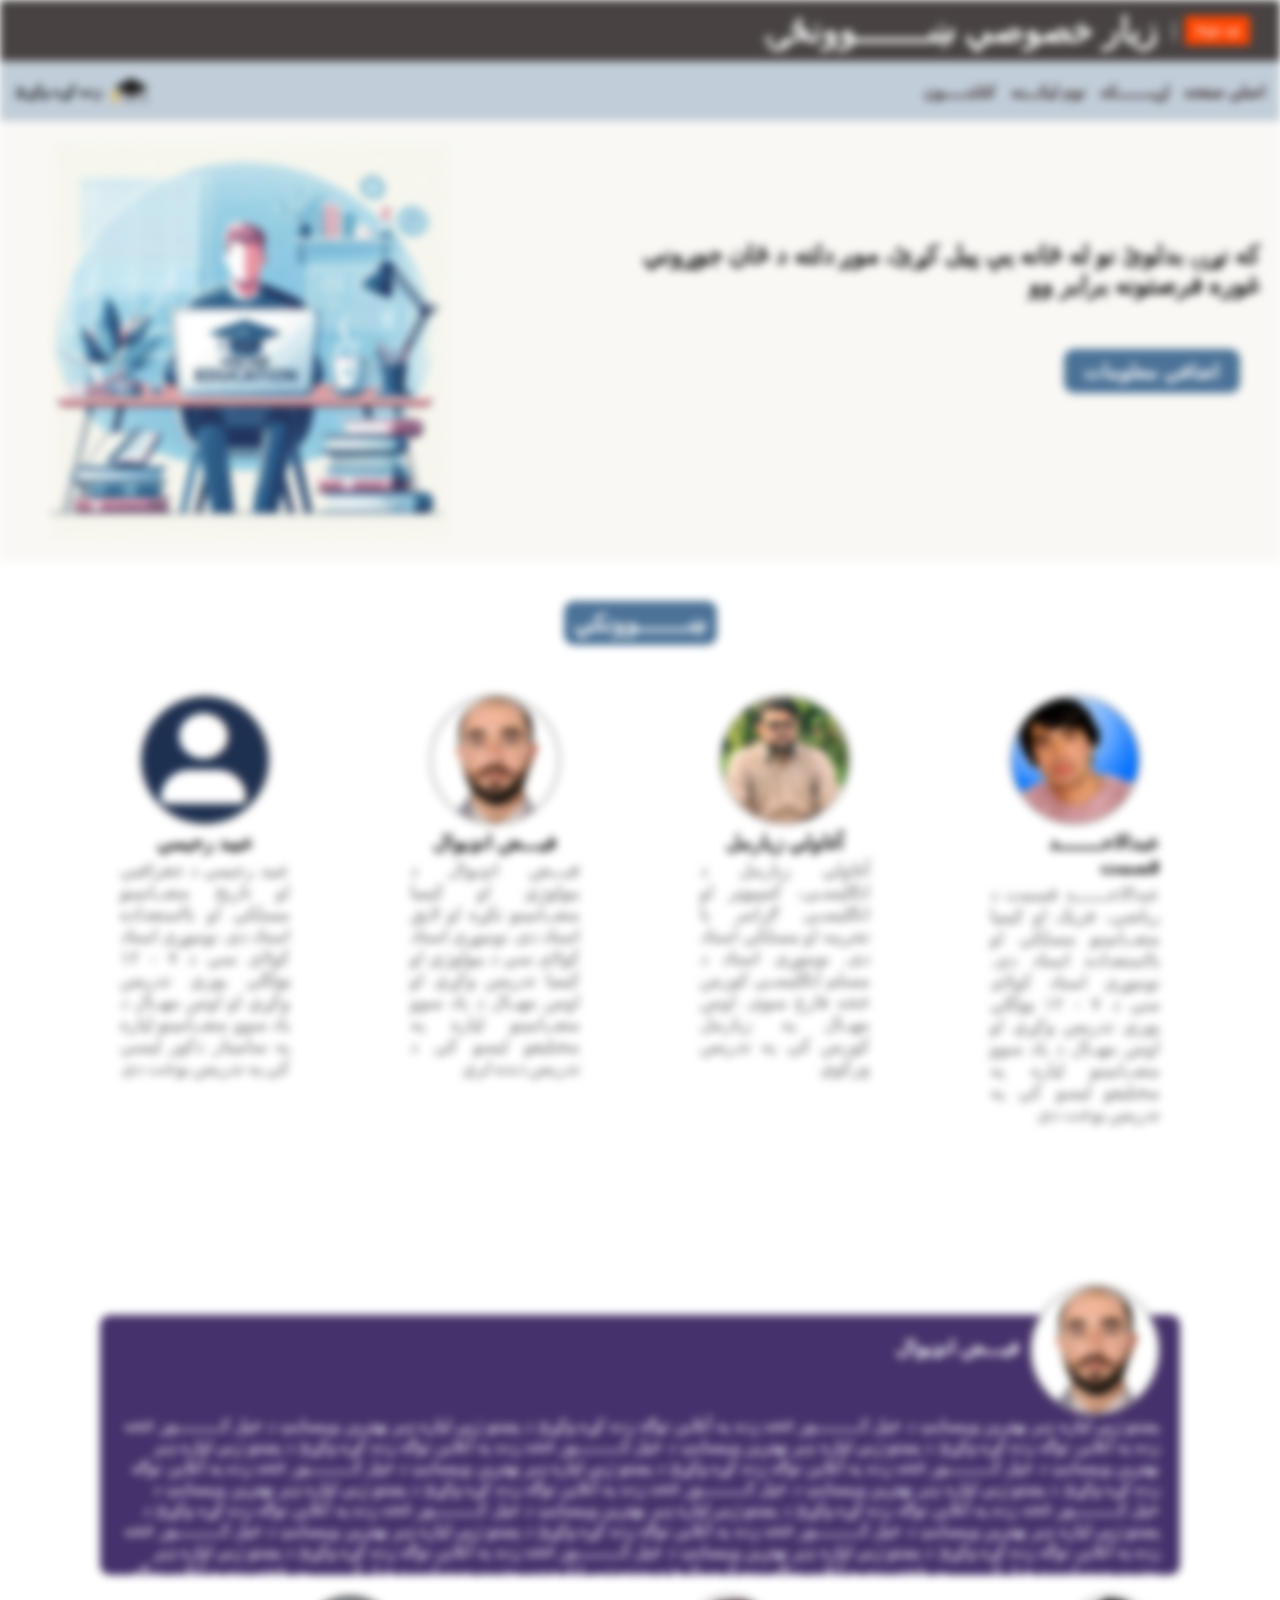
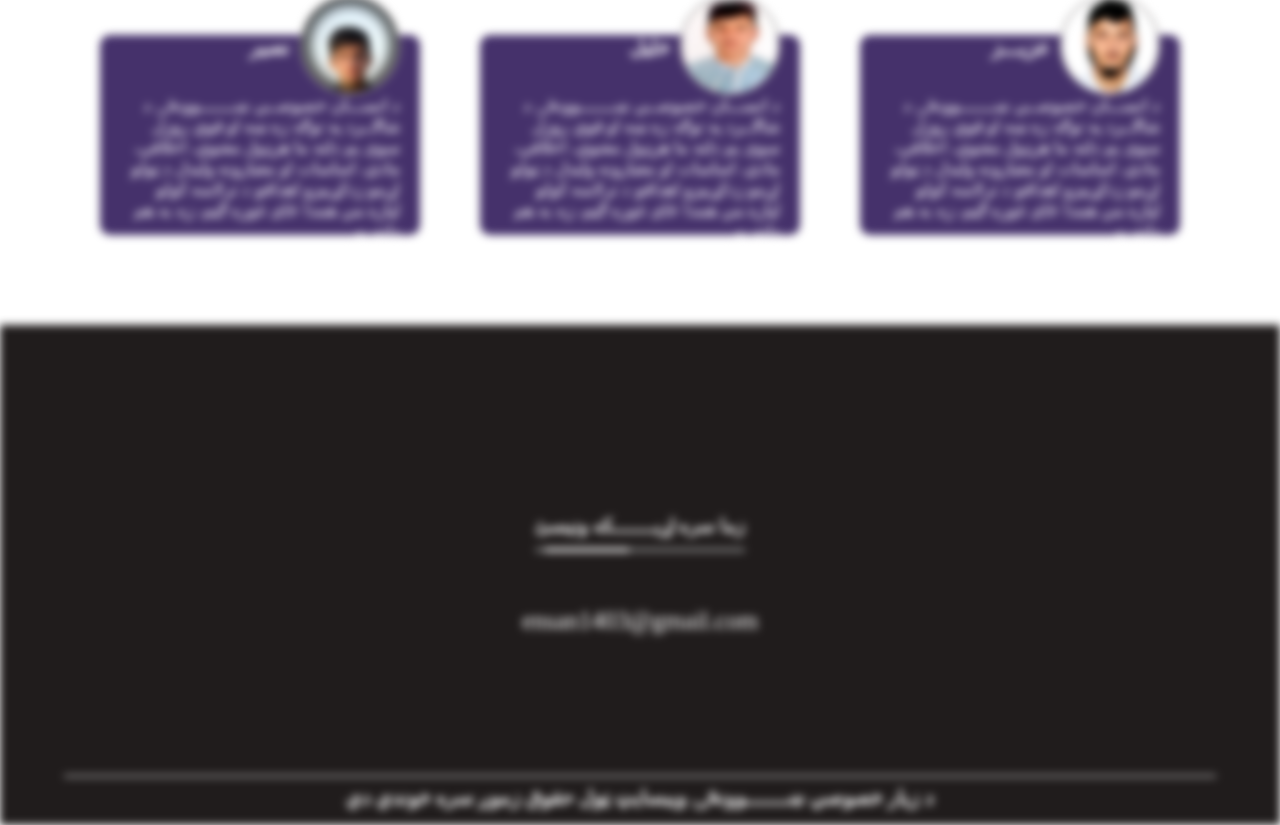
<file: School website/index.html>
<!DOCTYPE html>
<html lang="ps">
  <head>
    <meta charset="UTF-8" />
    <meta name="viewport" content="width=device-width, initial-scale=1.0" />
    <link
      rel="stylesheet"
      href="https://cdnjs.cloudflare.com/ajax/libs/font-awesome/6.5.1/css/all.min.css"
      integrity="sha512-DTOQO9RWCH3ppGqcWaEA1BIZOC6xxalwEsw9c2QQeAIftl+Vegovlnee1c9QX4TctnWMn13TZye+giMm8e2LwA=="
      crossorigin="anonymous"
      referrerpolicy="no-referrer"
    />
    <link rel="stylesheet" href="style.css" />
    <link rel="stylesheet" href="media_qureis.css" />
    <link rel="shortcut icon" href="favicon.ico" type="image/x-icon" />
    <title>زیار خصوصي ښـــــــوونځۍ</title>
  </head>
  <body>
    <!--1.part header-->
    <header class="header">
      <div class="signup_line_heading">
        <button class="signup"><a href="Sign_up.html">Sign up</a></button>
        <hr class="verticalline" />
        <h1 class="primaryheading">زیار خصوصي ښـــــــوونځۍ</h1>
      </div>

      <ul class="socialmedia_links">
        <li class="link"><i class="fab fa-twitter"></i></li>
        <li class="link"><i class="fab fa-instagram"></i></li>
        <li class="link"><i class="fab fa-telegram"></i></li>
        <li class="link"><i class="fab fa-youtube"></i></li>
        <li class="link"><i class="fab fa-facebook"></i></li>
      </ul>
    </header>

    <!--2.part navbare -->
    <nav class="navbare">
      <i class="fas fa-bars"></i>
      <ul class="icons_pages_list">
        <li class="icon_pages">
          <i class="fa-solid fa-home icon" style="color: rgb(4, 36, 85)"></i>
          <a href="index.html">اصلي صفحه</a>
        </li>
        <li class="icon_pages">
          <i class="fa-solid fa-address-book icon"></i>
          <a href="contact.html">اړيـــــــکه</a>
        </li>
        <li class="icon_pages">
          <i
            class="fa-sharp fa-solid fa-registered icon"
            style="color: #5f0a0a"
          ></i>
          <a href="registration.html">نوم لیکـــنه</a>
        </li>
        <li class="icon_pages">
          <i class="fa-sharp fa-solid fa-book icon" style="color: #431e15"></i>
          <a href="library.html">کتابتـــــون</a>
        </li>
      </ul>

      <a href="#" class="logo_text">
        <img src="imgs/logo3.jpg" alt="logo" class="logo" />
        <span class="logotext">زده کړه وکړئ</span>
      </a>
    </nav>

    <!--3.part hero section -->
    <section class="hero">
      <div class="shouar_extratext">
        <h2 class="secondaryheading second">
          که نړۍ بدلوئ نو له ځانه یې پیل کړئ، موږ دلته د ځان جوړوني غوره فرصتونه
          برابر وو
        </h2>

        <button class="show-modal">اضافي معلومات</button>

        <div class="modal hidden">
          <button class="close-modal">&times;</button>
          <p>
            په آنلاین توګه زده کړه وکړئ د پښتو ژبي لپاره ډېر بهترین ویبسایټ د
            خپل کـــــــــور څخه زده په آنلاین توګه زده کړه وکړئ د پښتو ژبي
            لپاره ډېر بهترین ویبسایټ د خپل کـــــــــور څخه زده په آنلاین توګه
            زده کړه وکړئ د پښتو ژبي لپاره ډېر بهترین ویبسایټ د خپل کـــــــــور
            څخه زده په آنلاین توګه زده کړه وکړئ د پښتو ژبي لپاره ډېر بهترین
            ویبسایټ د خپل کـــــــــور څخه زده په آنلاین توګه زده کړه وکړئ د
            پښتو ژبي لپاره ډېر بهترین ویبسایټ د خپل کـــــــــور څخه زده په
            آنلاین توګه زده کړه وکړئ د پښتو ژبي لپاره ډېر بهترین ویبسایټ د خپل
            کـــــــــور څخه زده په آنلاین توګه زده کړه وکړئ د پښتو ژبي لپاره
            ډېر بهترین ویبسایټ د خپل کـــــــــور څخه زده په آنلاین توګه زده کړه
            وکړئ د پښتو ژبي لپاره ډېر بهترین ویبسایټ د خپل کـــــــــور څخه زده
            په آنلاین توګه زده کړه وکړئ د پښتو ژبي لپاره ډېر بهترین ویبسایټ د
            خپل کـــــــــور څخه زده په آنلاین توګه زده کړه وکړئ د پښتو ژبي
            لپاره ډېر بهترین ویبسایټ د خپل کـــــــــور څخه زده په آنلاین توګه
            زده کړه وکړئ د پښتو ژبي لپاره ډېر بهترین ویبسایټ د خپل کـــــــــور
            څخه زده په آنلاین توګه د
          </p>
        </div>
        <div class="overlay hidden"></div>
      </div>
      <img src="imgs/illustration.jpg" alt="" class="heroimg" />
    </section>

    <!--4.part bio section -->
    <section class="bio">
      <h2 class="secondaryheading teach">ښـــــــوونکي</h2>
      <div class="teachercards">
        <div class="teachercard">
          <img src="imgs/qismat.jpg" alt="teacher-img" class="teacherimg" />
          <span class="teachername">عبدالاحـــــــد قسمت</span>
          <p class="teacherintro">
            عبدالاحـــــــد قسمت د ریاضي، فزيک او کیمیا مضــامينو مسلکي او
            بااستعداده استاد دی. نوموړی استاد کولای سي د ۷ - ۱۲ ټولګي پوري تدریس
            وکړي او اوس مهــال د یاد سوو مضــامينو لپاره په مختلیفو ليسو کي په
            تدریس بوخت دی
          </p>
        </div>

        <div class="teachercard">
          <img src="imgs/ziarmal.jpg" alt="teacher-img" class="teacherimg" />
          <span class="teachername">آغاولي زیارمل</span>
          <p class="teacherintro">
            آغاولي زیارمل د انګلیسـي، کمپیوټر او انګلیسـي ګرامر با تجریبه او
            مسلکي استاد دی. نوموړی استاد د مسلم انګلیسـي کورس څخه فارغ سوی. اوس
            مهــال په زیارمل کورس کي په تدریس ورکوي
          </p>
        </div>

        <div class="teachercard">
          <img src="imgs/faiz.jpg" alt="teacher-img" class="teacherimg" />
          <span class="teachername">فيـــض انډیوال</span>
          <p class="teacherintro">
            فيـــض انډیوال د بیولوژي او کیمیا مضــامينو تکړه او لایق استاد دی.
            نوموړی استاد کولای سي د بیولوژي او کیمیا تدریس وکړي او اوس مهــال د
            یاد سوو مضــامينو لپاره په مختلیفو ليسو کي د تدریس دنده لري
          </p>
        </div>

        <div class="teachercard">
          <img src="imgs/aknown.png" alt="teacher-img" class="teacherimg" />
          <span class="teachername">عبید رحيمي</span>
          <p class="teacherintro">
            عبید رحيمي د جغرافیې او تاريخ مضــامينو مسلکي او بااستعداده استاد
            دی. نوموړی استاد کولای سي د ۷ - ۱۲ ټولګي پوري تدریس وکړي او اوس
            مهــال د یاد سوو مضــامينو لپاره په سامینار ذکور ليسي کي په تدریس
            بوخت دی
          </p>
        </div>
      </div>
    </section>

    <!--5.part testimonials sectio -->
    <section class="testimonials">
      <div class="teacher">
        <div class="teachercard_1">
          <div class="personalinfo">
            <img src="imgs/faiz.jpg" alt="" class="teacherimg" />
            <span class="teachername_1"> فيـــض انډیوال</span>
          </div>
          <p class="studentidea">
            پښتو ژبي لپاره ډېر بهترین ویبسایټ د خپل کـــــــــور څخه زده په
            آنلاین توګه زده کړه وکړئ د پښتو ژبي لپاره ډېر بهترین ویبسایټ د خپل
            کـــــــــور څخه زده په آنلاین توګه زده کړه وکړئ د پښتو ژبي لپاره
            ډېر بهترین ویبسایټ د خپل کـــــــــور څخه زده په آنلاین توګه زده کړه
            وکړئ د پښتو ژبي لپاره ډېر بهترین ویبسایټ د خپل کـــــــــور څخه زده
            په آنلاین توګه زده کړه وکړئ د پښتو ژبي لپاره ډېر بهترین ویبسایټ د
            خپل کـــــــــور څخه زده په آنلاین توګه زده کړه وکړئ د پښتو ژبي
            لپاره ډېر بهترین ویبسایټ د خپل کـــــــــور څخه زده په آنلاین توګه
            زده کړه وکړئ د پښتو ژبي لپاره ډېر بهترین ویبسایټ د خپل کـــــــــور
            څخه زده په آنلاین توګه زده کړه وکړئ د پښتو ژبي لپاره ډېر بهترین
            ویبسایټ د خپل کـــــــــور څخه زده په آنلاین توګه زده کړه وکړئ د
            پښتو ژبي لپاره ډېر بهترین ویبسایټ د خپل کـــــــــور څخه زده په
            آنلاین توګه زده کړه وکړئ د پښتو ژبي لپاره ډېر بهترین ویبسایټ د خپل
            کـــــــــور څخه زده په آنلاین توګه زده کړه وکړئ د پښتو ژبي لپاره
            ډېر بهترین ویبسایټ د خپل کـــــــــور څخه زده په آنلاین توګه زده کړه
            وکړئ د پښتو ژبي لپاره ډېر بهترین ویبسایټ د خپل کـــــــــور څخه زده
            په آنلاین توګه زده کړه وکړئ د پښتو ژبي لپاره ډېر بهترین ویبسایټ د
            خپل کـــــــــور څخه زده په آنلاین توګه زده کړه وکړئ د پښتو ژبي
            لپاره ډېر بهترین ویبسایټ د خپل کـــــــــور څخه زده په آنلاین توګه د
            زده کړه وکړئ
          </p>
        </div>
      </div>

      <div class="students">
        <div class="studentcard">
          <div class="personalinfo">
            <img src="imgs/me.jpg" alt="" class="studentimg" />
            <span class="studentname">عزيـــز</span>
          </div>
          <p class="studentidea">
            د انســـان خصوصــي ښـــــــوونځۍ د شاګــرد په توګه زه ښه او قوي روزل
            سوی يم دلته ما هرډول معنوي، اخلاقي، مادي، اساسات او معیارونه وليدل د
            ټولو اړينو زدکړییزو اهدافو د ترلاسه کولو لپاره مي همدا ځای غوره ګڼم،
            زه به هم دلته يم
          </p>
        </div>

        <div class="studentcard">
          <div class="personalinfo">
            <img src="imgs/khaleel.jpg" alt="" class="studentimg" />
            <span class="studentname">خليل</span>
          </div>
          <p class="studentidea">
            د انســـان خصوصــي ښـــــــوونځۍ د شاګــرد په توګه زه ښه او قوي روزل
            سوی يم دلته ما هرډول معنوي، اخلاقي، مادي، اساسات او معیارونه وليدل د
            ټولو اړينو زدکړییزو اهدافو د ترلاسه کولو لپاره مي همدا ځای غوره ګڼم،
            زه به هم دلته يم
          </p>
        </div>

        <div class="studentcard">
          <div class="personalinfo">
            <img src="imgs/naseer1.jpg" alt="" class="studentimg" />
            <span class="studentname">نصير</span>
          </div>
          <p class="studentidea">
            د انســـان خصوصــي ښـــــــوونځۍ د شاګــرد په توګه زه ښه او قوي روزل
            سوی يم دلته ما هرډول معنوي، اخلاقي، مادي، اساسات او معیارونه وليدل د
            ټولو اړينو زدکړییزو اهدافو د ترلاسه کولو لپاره مي همدا ځای غوره ګڼم،
            زه به هم دلته يم
          </p>
        </div>
      </div>
    </section>

    <!--6.part footer -->
    <footer class="footer">
      <div class="contactme">
        <h3 class="ternaryheading">
          زما سره اړيـــــــکه ونيسئ
          <div class="underline">
            <span></span>
          </div>
        </h3>
        <ul class="socialmedia_links">
          <li class="link me"><i class="fab fa-twitter"></i></li>
          <li class="link me"><i class="fab fa-instagram"></i></li>
          <li class="link me"><i class="fab fa-telegram"></i></li>
          <li class="link me"><i class="fab fa-youtube"></i></li>
          <li class="link me"><i class="fab fa-facebook"></i></li>
          <li class="link me">
            <i class="fab fa-whatsapp"></i>
          </li>
        </ul>
        <p class="email">ensan1403@gmail.com</p>
      </div>

      <hr class="horizantalline" />
      <p class="copyright">
        د زیار خصوصي ښـــــــوونځۍ ویبسایټ ټول حقوق زموږ سره خوندي دي
      </p>
    </footer>

    <!-- JavaScript -->
    <script>
      // blurring
      let load = 0;
      let interval = setInterval(blurring, 30);

      function blurring() {
        load++;
        if (load > 30) {
          clearInterval(interval);
        }
        document.querySelector('body').style.filter = `blur(${scale(
          load,
          0,
          30,
          30,
          0
        )}px)`;
      }
      const scale = (num, in_min, in_max, out_min, out_max) => {
        return (
          ((num - in_min) * (out_max - out_min)) / (in_max - in_min) + out_min
        );
      };

      // cookies
      // setInterval(function () {
      //   alert(
      //     " که نړۍ بدلوئ نو له ځانه یې پیل کړئ، موږ دلته د ځان جوړوني غوره فرصتونه"
      //   );
      // }, 5000);

      // extra modal
      const modal = document.querySelector('.modal');
      const overlay = document.querySelector('.overlay');
      const btnCloseModal = document.querySelector('.close-modal');
      const btnsOpenModal = document.querySelector('.show-modal');
      const nebarBtn = document.querySelector('.fa-bars');
      nebarBtn.addEventListener('click', () => {
        document.querySelector('.showNebar').classList.toggle('active');
      });
      const openModal = function () {
        modal.classList.remove('hidden');
        overlay.classList.remove('hidden');
      };
      const closeModal = function () {
        modal.classList.add('hidden');
        overlay.classList.add('hidden');
      };

      btnsOpenModal.addEventListener('click', openModal);

      btnCloseModal.addEventListener('click', closeModal);
      overlay.addEventListener('click', closeModal);

      document.addEventListener('keydown', function (ev) {
        if (ev.key === 'Escape' && !modal.classList.contains('hidden')) {
          closeModal();
        }
      });
    </script>
  </body>
</html>
</file>
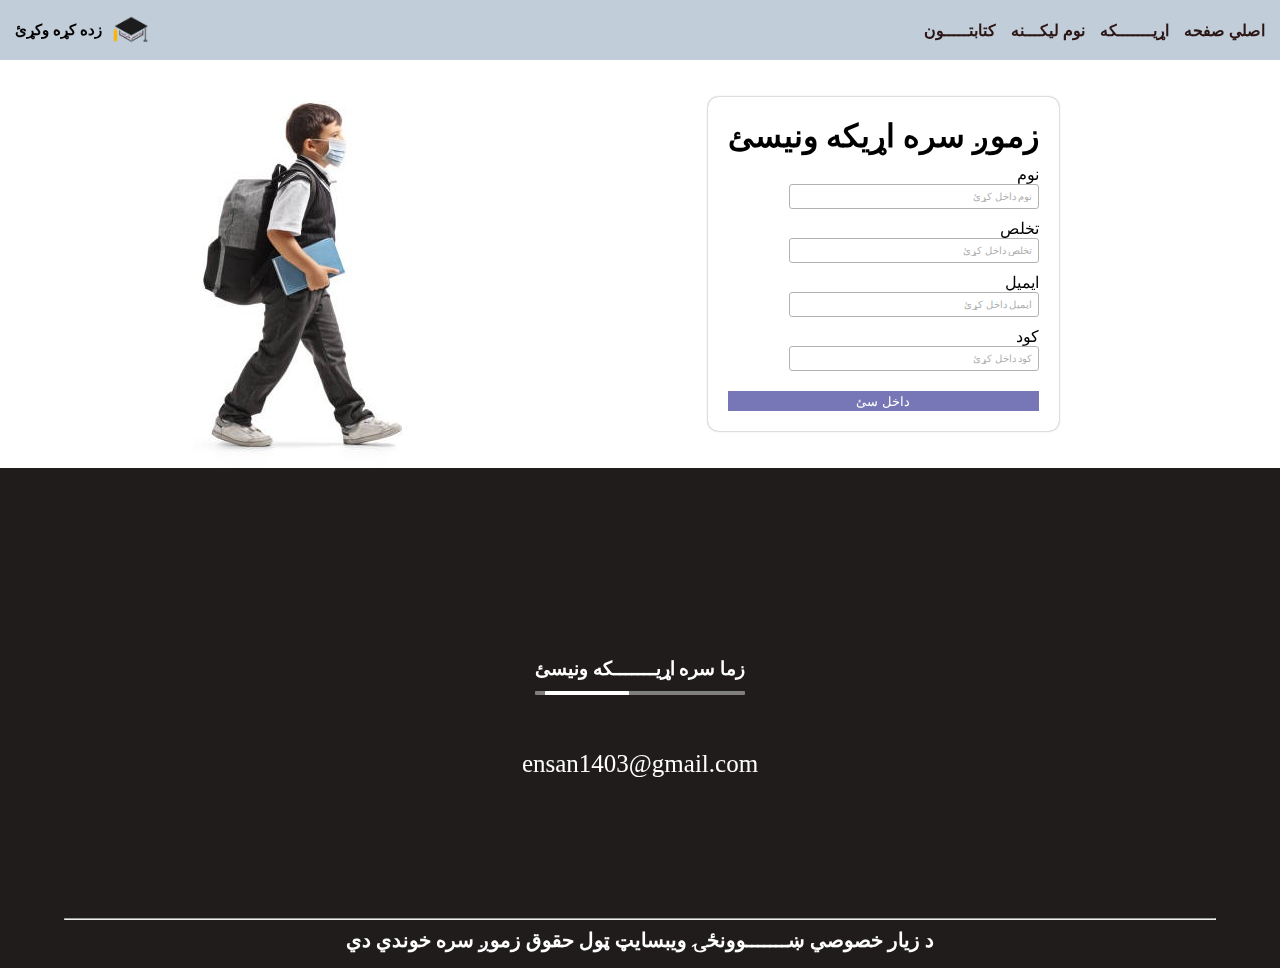
<file: School website/contact.html>
<!DOCTYPE html>
<html lang="ps">
  <head>
    <meta charset="UTF-8" />
    <meta name="viewport" content="width=device-width, initial-scale=1.0" />
    <link
      rel="stylesheet"
      href="https://cdnjs.cloudflare.com/ajax/libs/font-awesome/6.5.1/css/all.min.css"
      integrity="sha512-DTOQO9RWCH3ppGqcWaEA1BIZOC6xxalwEsw9c2QQeAIftl+Vegovlnee1c9QX4TctnWMn13TZye+giMm8e2LwA=="
      crossorigin="anonymous"
      referrerpolicy="no-referrer"
    />
    <script src="script.js" defer></script>
    <link rel="stylesheet" href="style.css" />
    <link rel="stylesheet" href="media_qureis.css" />
    <link rel="shortcut icon" href="favicon.ico" type="image/x-icon" />
    <title>اړيـــــــکه</title>

    <style>
      .contactform {
        width: 100%;
        direction: rtl;
        display: flex;
        flex-direction: row;
        flex-wrap: wrap;
        align-items: center;
        justify-content: center;
      }

      .contact {
        margin-top: 2rem;
        height: 2rem;
        border: none;
        outline: none;
        background-color: rgb(119, 119, 183);
        color: white;
      }
      @media screen and (max-width: 863px) {
        img {
          height: 30rem;
        }
      }
      @media screen and (max-width: 727px) {
        img {
          height: 20rem;
        }
      }
      @media screen and (max-width: 608px) {
        img {
          height: 15rem;
        }
      }
      form {
        padding: 2rem;
        display: flex;
        flex-direction: column;
        box-shadow: 0 0 0.2rem gray;
        border-radius: 1rem;
        margin: 3rem;
      }
      label {
        margin-top: 1rem;
      }
      .input {
        border: 0.04rem solid gray;
        width: 25rem;
        height: 2.5rem;
        border-radius: 0.3rem;
        font-size: 1rem;
        padding-left: 1rem;
        opacity: 0.6;
        padding: 0 0.5rem;
        outline: none;
      }
    </style>
  </head>
  <body>
    <!-- navbare -->
    <nav class="navbare">
      <ul class="icons_pages_list">
        <li class="icon_pages">
          <i class="fa-solid fa-home icon" style="color: rgb(4, 36, 85)"></i>
          <a href="index.html">اصلي صفحه</a>
        </li>
        <li class="icon_pages">
          <i class="fa-solid fa-address-book icon"></i>
          <a href="contact.html">اړيـــــــکه</a>
        </li>
        <li class="icon_pages">
          <i
            class="fa-sharp fa-solid fa-registered icon"
            style="color: #5f0a0a"
          ></i>
          <a href="registration.html">نوم لیکـــنه</a>
        </li>
        <li class="icon_pages">
          <i class="fa-sharp fa-solid fa-book icon" style="color: #431e15"></i>
          <a href="library.html">کتابتـــــون</a>
        </li>
      </ul>

      <a href="#" class="logo_text">
        <img src="imgs/logo3.jpg" alt="logo" class="logo" />
        <span class="logotext">زده کړه وکړئ</span>
      </a>
    </nav>

    <!-- contactform -->
    <div class="contactform">
      <form class="form" id="form">
        <h1 class="secondaryheading">زموږ سره اړيکه ونیسئ</h1>

        <div class="form-control">
          <label for="نوم">نوم</label>
          <input
            type="text"
            id="نوم"
            class="input"
            placeholder="نوم داخل کړئ"
          />
          <small></small>
        </div>

        <div class="form-control">
          <label for="تخلص">تخلص</label>
          <input
            type="text"
            id="تخلص"
            class="input"
            placeholder="تخلص داخل کړئ"
          />
          <small></small>
        </div>

        <div class="form-control">
          <label for="ایمیل">ایمیل</label>
          <input
            type="text"
            id="ایمیل"
            class="input"
            placeholder="ایمیل داخل کړئ"
          />
          <small></small>
        </div>

        <div class="form-control">
          <label for="کود">کود</label>
          <input
            type="password"
            id="کود"
            maxlength="8"
            class="input"
            placeholder="کود داخل کړئ"
          />
          <small></small>
        </div>

        <button type="submit" id="submitBtn" class="contact">داخل سئ</button>
      </form>
      <img src="imgs/17.jpg" alt="" />
    </div>

    <!-- footer -->
    <footer class="footer">
      <div class="contactme">
        <h3 class="ternaryheading">
          زما سره اړيـــــــکه ونيسئ
          <div class="underline">
            <span></span>
          </div>
        </h3>
        <ul class="socialmedia_links">
          <li class="link me"><i class="fab fa-twitter"></i></li>
          <li class="link me"><i class="fab fa-instagram"></i></li>
          <li class="link me"><i class="fab fa-telegram"></i></li>
          <li class="link me"><i class="fab fa-youtube"></i></li>
          <li class="link me"><i class="fab fa-facebook"></i></li>
          <li class="link me">
            <i class="fab fa-whatsapp"></i>
          </li>
        </ul>
        <p class="email">ensan1403@gmail.com</p>
      </div>

      <hr class="horizantalline" />
      <p class="copyright">
        د زیار خصوصي ښـــــــوونځۍ ویبسایټ ټول حقوق زموږ سره خوندي دي
      </p>
    </footer>
  </body>
</html>
</file>
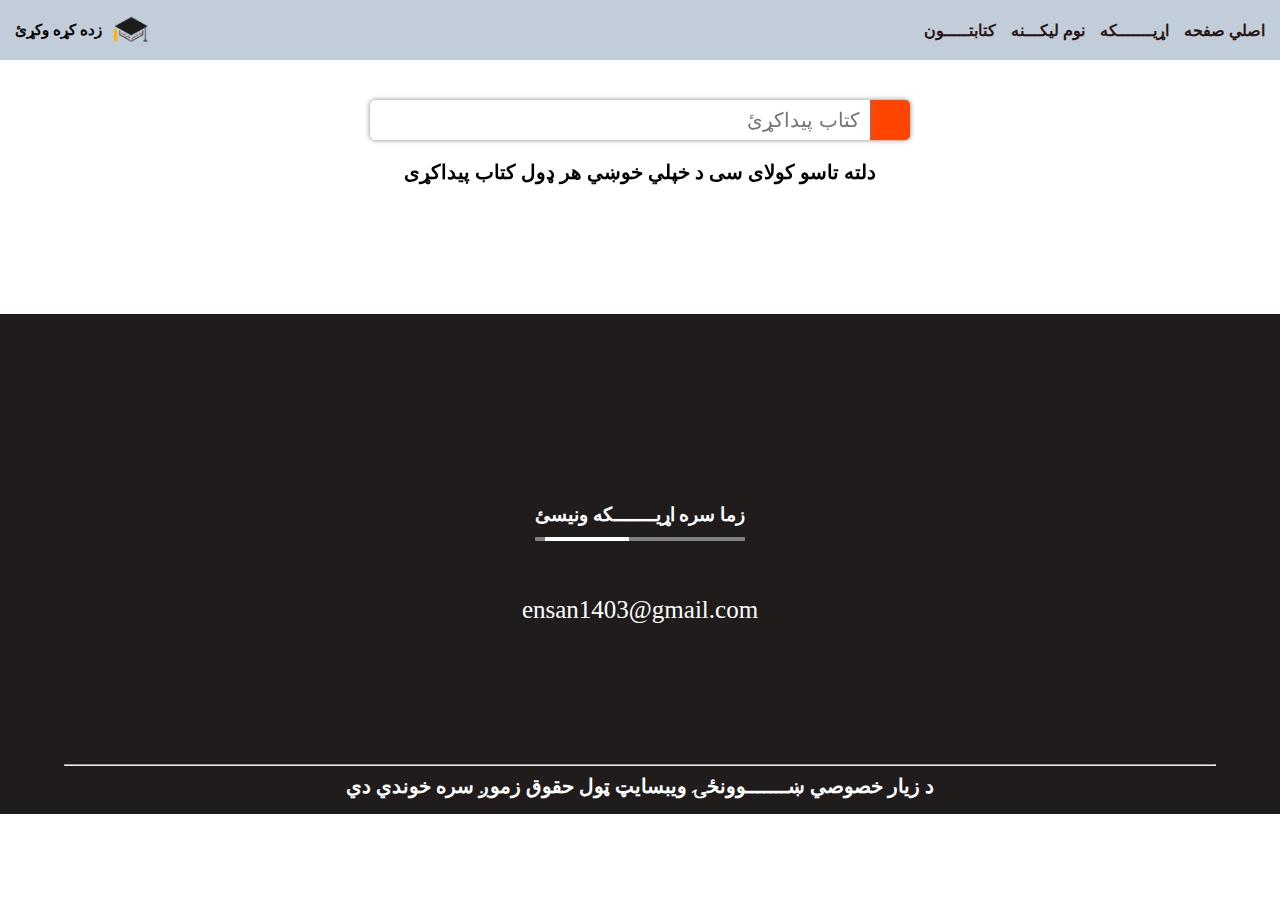
<file: School website/Externalbooks.html>
<!DOCTYPE html>
<html lang="en">
  <head>
    <meta charset="UTF-8" />
    <meta name="viewport" content="width=device-width, initial-scale=1.0" />
    <link
      rel="stylesheet"
      href="https://cdnjs.cloudflare.com/ajax/libs/font-awesome/6.5.1/css/all.min.css"
      integrity="sha512-DTOQO9RWCH3ppGqcWaEA1BIZOC6xxalwEsw9c2QQeAIftl+Vegovlnee1c9QX4TctnWMn13TZye+giMm8e2LwA=="
      crossorigin="anonymous"
      referrerpolicy="no-referrer"
    />
    <link rel="stylesheet" href="style.css" />
    <link rel="stylesheet" href="media_qureis.css" />
    <link rel="stylesheet" href="favicon.ico" />
    <title>بهرنی کتابتـــــون</title>
  </head>
  <body>
    <!-- navbare -->
    <nav class="navbare">
      <i class="fas fa-bars"></i>
      <ul class="icons_pages_list">
        <li class="icon_pages">
          <i class="fa-solid fa-home icon" style="color: rgb(4, 36, 85)"></i>
          <a href="index.html">اصلي صفحه</a>
        </li>
        <li class="icon_pages">
          <i class="fa-solid fa-address-book icon"></i>
          <a href="contact.html">اړيـــــــکه</a>
        </li>
        <li class="icon_pages">
          <i
            class="fa-sharp fa-solid fa-registered icon"
            style="color: #5f0a0a"
          ></i>
          <a href="registration.html">نوم لیکـــنه</a>
        </li>
        <li class="icon_pages">
          <i class="fa-sharp fa-solid fa-book icon" style="color: #431e15"></i>
          <a href="library.html">کتابتـــــون</a>
        </li>
      </ul>

      <a href="#" class="logo_text">
        <img src="imgs/logo3.jpg" alt="logo" class="logo" />
        <span class="logotext">زده کړه وکړئ</span>
      </a>
    </nav>

    <!-- API integration-->
    <div class="API">
      <div class="search_input">
        <button id="searchButton"><i class="fas fa-search"></i></button>
        <input type="text" id="bookNameInput" placeholder="کتاب پیداکړئ" />
      </div>
      <p class="extrabook">
        دلته تاسو کولای سی د خپلي خوښي هر ډول کتاب پيداکړی
      </p>
      <div id="resultsContainer"></div>
    </div>

    <!-- footer -->
    <footer class="footer">
      <div class="contactme">
        <h3 class="ternaryheading">
          زما سره اړيـــــــکه ونيسئ
          <div class="underline">
            <span></span>
          </div>
        </h3>
        <ul class="socialmedia_links">
          <li class="link me"><i class="fab fa-twitter"></i></li>
          <li class="link me"><i class="fab fa-instagram"></i></li>
          <li class="link me"><i class="fab fa-telegram"></i></li>
          <li class="link me"><i class="fab fa-youtube"></i></li>
          <li class="link me"><i class="fab fa-facebook"></i></li>
          <li class="link me">
            <i class="fab fa-whatsapp"></i>
          </li>
        </ul>
        <p class="email">ensan1403@gmail.com</p>
      </div>

      <hr class="horizantalline" />
      <p class="copyright">
        د زیار خصوصي ښـــــــوونځۍ ویبسایټ ټول حقوق زموږ سره خوندي دي
      </p>
    </footer>

    <!-- JavaScript -->
    <script>
      // Function to perform the book search
      function searchBooks() {
        // Clear previous results
        const resultsContainer = document.getElementById('resultsContainer');
        resultsContainer.innerHTML = '';

        // Get the book name from the input field
        const bookName = document.getElementById('bookNameInput').value;

        // API request
        const request = new XMLHttpRequest();
        request.open(
          'GET',
          `https://openlibrary.org/search.json?q=${encodeURIComponent(
            bookName
          )}`
        );
        request.send();
        request.addEventListener('load', function () {
          const response = JSON.parse(this.responseText);
          const docs = response.docs;

          // Display the results
          for (const book of docs) {
            const bookName = book.title;
            const authorName = book.author_name
              ? book.author_name[0]
              : 'Unknown';
            const publishYear = book.first_publish_year || 'Unknown';
            const imageUrl = `https://covers.openlibrary.org/b/id/${book.cover_i}-M.jpg`;

            const resultElement = document.createElement('div');
            resultElement.classList.add('result');
            resultElement.innerHTML = `
        <h3>${bookName}</h3>
        <img src="${imageUrl}" alt="Book Cover">
        <p>Author: ${authorName}</p>
        <p>Published Year: ${publishYear}</p>
      `;

            resultsContainer.appendChild(resultElement);
          }
        });
      }

      // Attach the searchBooks function to the button click event
      const searchButton = document.getElementById('searchButton');
      searchButton.addEventListener('click', searchBooks);
    </script>
  </body>
</html>
</file>
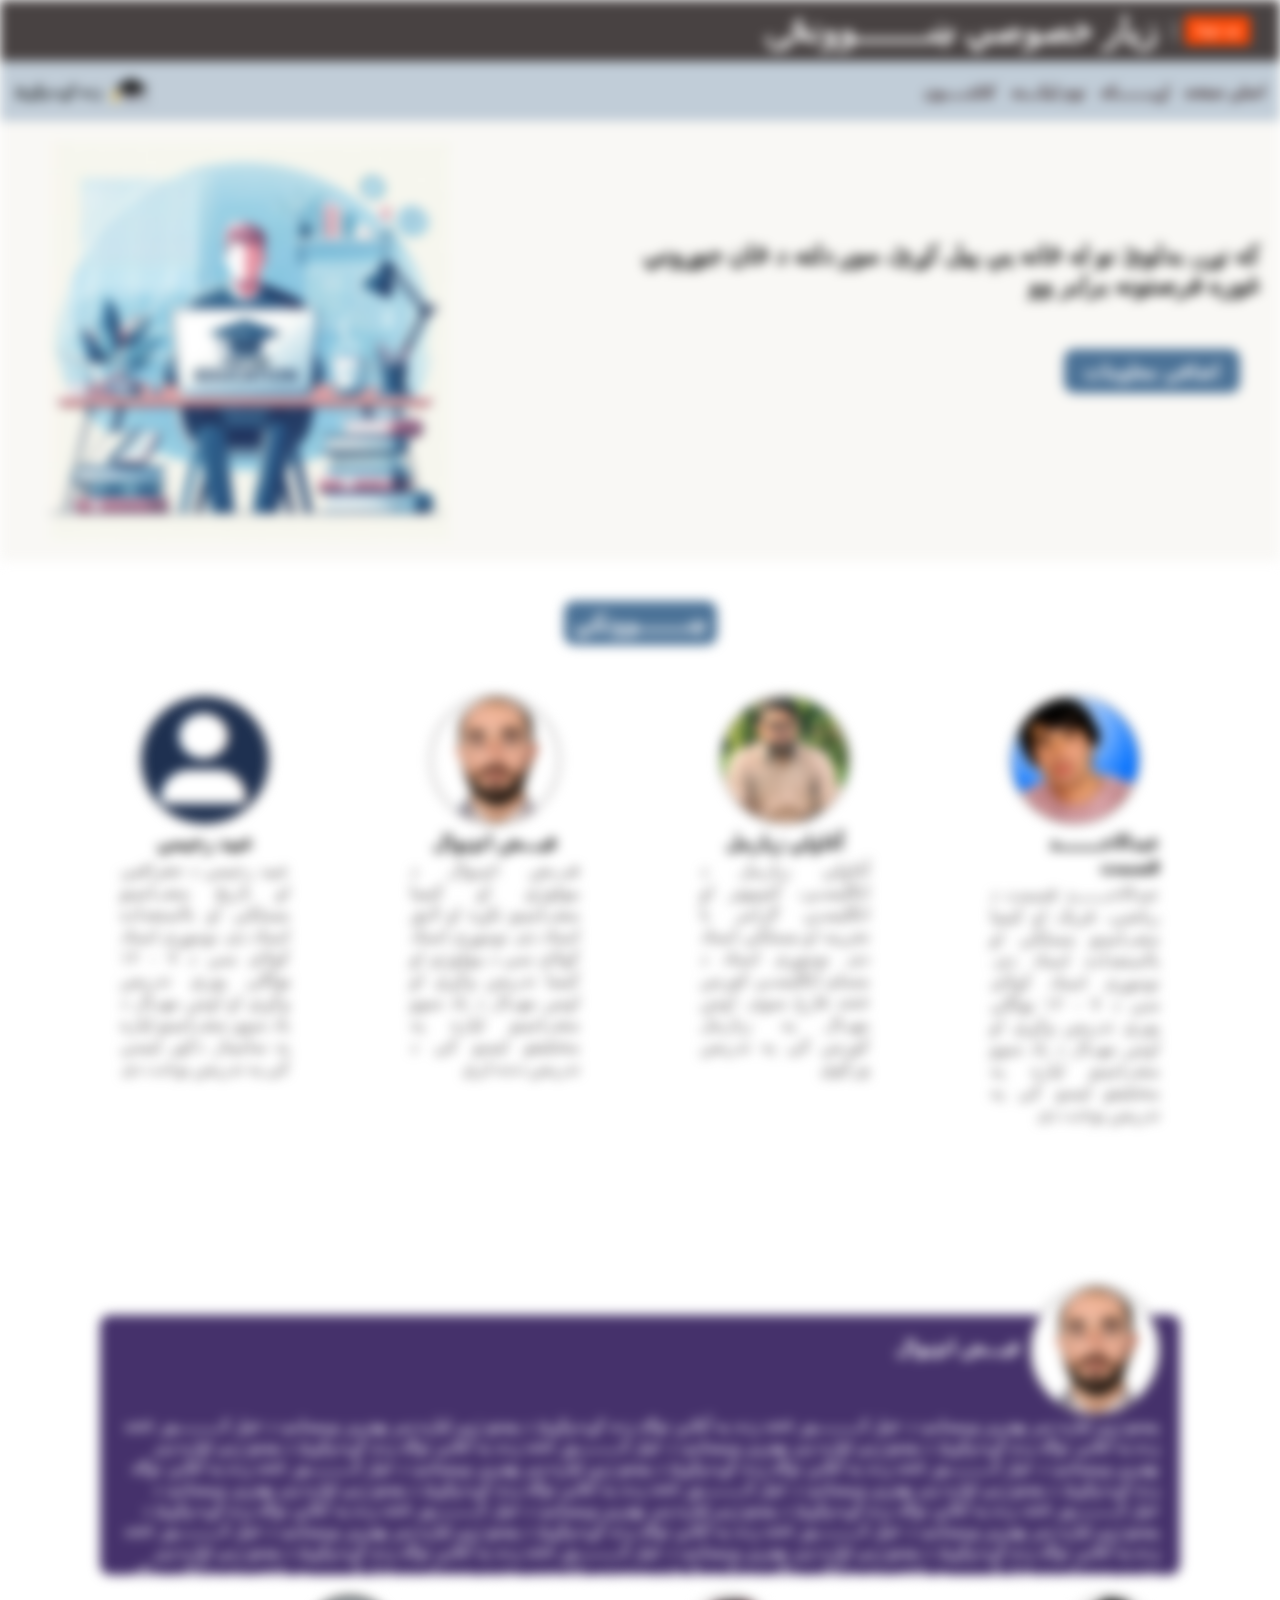
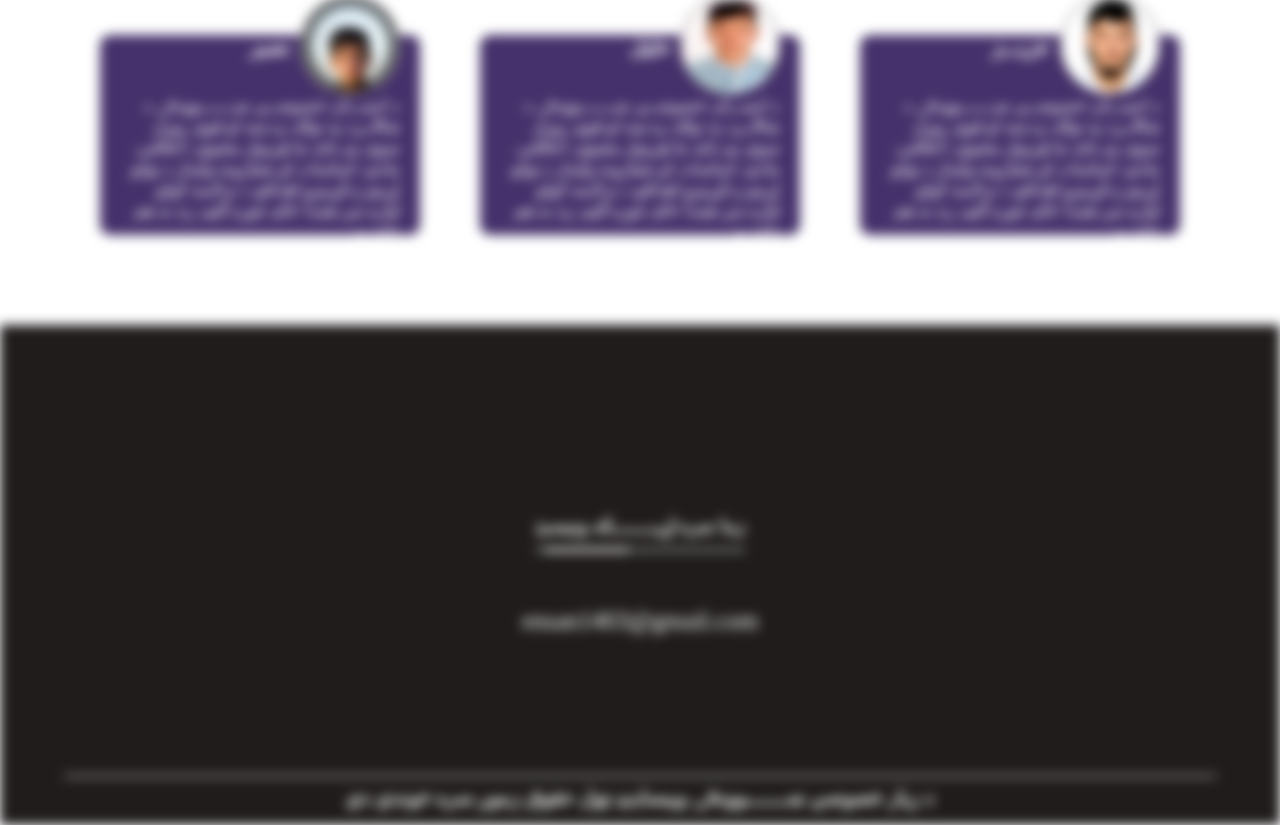
<file: School website/home.html>
<!DOCTYPE html>
<html lang="ps">
  <head>
    <meta charset="UTF-8" />
    <meta name="viewport" content="width=device-width, initial-scale=1.0" />
    <link
      rel="stylesheet"
      href="https://cdnjs.cloudflare.com/ajax/libs/font-awesome/6.5.1/css/all.min.css"
      integrity="sha512-DTOQO9RWCH3ppGqcWaEA1BIZOC6xxalwEsw9c2QQeAIftl+Vegovlnee1c9QX4TctnWMn13TZye+giMm8e2LwA=="
      crossorigin="anonymous"
      referrerpolicy="no-referrer"
    />
    <link rel="stylesheet" href="style.css" />
    <link rel="stylesheet" href="media_qureis.css" />
    <link rel="shortcut icon" href="favicon.ico" type="image/x-icon" />
    <title>زیار خصوصي ښـــــــوونځۍ</title>
  </head>
  <body>
    <!--1.part header-->
    <header class="header">
      <div class="signup_line_heading">
        <button class="signup"><a href="Sign_up.html">Sign up</a></button>
        <hr class="verticalline" />
        <h1 class="primaryheading">زیار خصوصي ښـــــــوونځۍ</h1>
      </div>

      <ul class="socialmedia_links">
        <li class="link"><i class="fab fa-twitter"></i></li>
        <li class="link"><i class="fab fa-instagram"></i></li>
        <li class="link"><i class="fab fa-telegram"></i></li>
        <li class="link"><i class="fab fa-youtube"></i></li>
        <li class="link"><i class="fab fa-facebook"></i></li>
      </ul>
    </header>

    <!--2.part navbare -->
    <nav class="navbare">
      <i class="fas fa-bars"></i>
      <ul class="icons_pages_list">
        <li class="icon_pages">
          <i class="fa-solid fa-home icon" style="color: rgb(4, 36, 85)"></i>
          <a href="home.html">اصلي صفحه</a>
        </li>
        <li class="icon_pages">
          <i class="fa-solid fa-address-book icon"></i>
          <a href="contact.html">اړيـــــــکه</a>
        </li>
        <li class="icon_pages">
          <i
            class="fa-sharp fa-solid fa-registered icon"
            style="color: #5f0a0a"
          ></i>
          <a href="registration.html">نوم لیکـــنه</a>
        </li>
        <li class="icon_pages">
          <i class="fa-sharp fa-solid fa-book icon" style="color: #431e15"></i>
          <a href="library.html">کتابتـــــون</a>
        </li>
      </ul>

      <a href="#" class="logo_text">
        <img src="imgs/logo3.jpg" alt="logo" class="logo" />
        <span class="logotext">زده کړه وکړئ</span>
      </a>
    </nav>

    <!--3.part hero section -->
    <section class="hero">
      <div class="shouar_extratext">
        <h2 class="secondaryheading second">
          که نړۍ بدلوئ نو له ځانه یې پیل کړئ، موږ دلته د ځان جوړوني غوره فرصتونه
          برابر وو
        </h2>

        <button class="show-modal">اضافي معلومات</button>

        <div class="modal hidden">
          <button class="close-modal">&times;</button>
          <p>
            په آنلاین توګه زده کړه وکړئ د پښتو ژبي لپاره ډېر بهترین ویبسایټ د
            خپل کـــــــــور څخه زده په آنلاین توګه زده کړه وکړئ د پښتو ژبي
            لپاره ډېر بهترین ویبسایټ د خپل کـــــــــور څخه زده په آنلاین توګه
            زده کړه وکړئ د پښتو ژبي لپاره ډېر بهترین ویبسایټ د خپل کـــــــــور
            څخه زده په آنلاین توګه زده کړه وکړئ د پښتو ژبي لپاره ډېر بهترین
            ویبسایټ د خپل کـــــــــور څخه زده په آنلاین توګه زده کړه وکړئ د
            پښتو ژبي لپاره ډېر بهترین ویبسایټ د خپل کـــــــــور څخه زده په
            آنلاین توګه زده کړه وکړئ د پښتو ژبي لپاره ډېر بهترین ویبسایټ د خپل
            کـــــــــور څخه زده په آنلاین توګه زده کړه وکړئ د پښتو ژبي لپاره
            ډېر بهترین ویبسایټ د خپل کـــــــــور څخه زده په آنلاین توګه زده کړه
            وکړئ د پښتو ژبي لپاره ډېر بهترین ویبسایټ د خپل کـــــــــور څخه زده
            په آنلاین توګه زده کړه وکړئ د پښتو ژبي لپاره ډېر بهترین ویبسایټ د
            خپل کـــــــــور څخه زده په آنلاین توګه زده کړه وکړئ د پښتو ژبي
            لپاره ډېر بهترین ویبسایټ د خپل کـــــــــور څخه زده په آنلاین توګه
            زده کړه وکړئ د پښتو ژبي لپاره ډېر بهترین ویبسایټ د خپل کـــــــــور
            څخه زده په آنلاین توګه د
          </p>
        </div>
        <div class="overlay hidden"></div>
      </div>
      <img src="imgs/illustration.jpg" alt="" class="heroimg" />
    </section>

    <!--4.part bio section -->
    <section class="bio">
      <h2 class="secondaryheading teach">ښـــــــوونکي</h2>
      <div class="teachercards">
        <div class="teachercard">
          <img src="imgs/qismat.jpg" alt="teacher-img" class="teacherimg" />
          <span class="teachername">عبدالاحـــــــد قسمت</span>
          <p class="teacherintro">
            عبدالاحـــــــد قسمت د ریاضي، فزيک او کیمیا مضــامينو مسلکي او
            بااستعداده استاد دی. نوموړی استاد کولای سي د ۷ - ۱۲ ټولګي پوري تدریس
            وکړي او اوس مهــال د یاد سوو مضــامينو لپاره په مختلیفو ليسو کي په
            تدریس بوخت دی
          </p>
        </div>

        <div class="teachercard">
          <img src="imgs/ziarmal.jpg" alt="teacher-img" class="teacherimg" />
          <span class="teachername">آغاولي زیارمل</span>
          <p class="teacherintro">
            آغاولي زیارمل د انګلیسـي، کمپیوټر او انګلیسـي ګرامر با تجریبه او
            مسلکي استاد دی. نوموړی استاد د مسلم انګلیسـي کورس څخه فارغ سوی. اوس
            مهــال په زیارمل کورس کي په تدریس ورکوي
          </p>
        </div>

        <div class="teachercard">
          <img src="imgs/faiz.jpg" alt="teacher-img" class="teacherimg" />
          <span class="teachername">فيـــض انډیوال</span>
          <p class="teacherintro">
            فيـــض انډیوال د بیولوژي او کیمیا مضــامينو تکړه او لایق استاد دی.
            نوموړی استاد کولای سي د بیولوژي او کیمیا تدریس وکړي او اوس مهــال د
            یاد سوو مضــامينو لپاره په مختلیفو ليسو کي د تدریس دنده لري
          </p>
        </div>

        <div class="teachercard">
          <img src="imgs/aknown.png" alt="teacher-img" class="teacherimg" />
          <span class="teachername">عبید رحيمي</span>
          <p class="teacherintro">
            عبید رحيمي د جغرافیې او تاريخ مضــامينو مسلکي او بااستعداده استاد
            دی. نوموړی استاد کولای سي د ۷ - ۱۲ ټولګي پوري تدریس وکړي او اوس
            مهــال د یاد سوو مضــامينو لپاره په سامینار ذکور ليسي کي په تدریس
            بوخت دی
          </p>
        </div>
      </div>
    </section>

    <!--5.part testimonials sectio -->
    <section class="testimonials">
      <div class="teacher">
        <div class="teachercard_1">
          <div class="personalinfo">
            <img src="imgs/faiz.jpg" alt="" class="teacherimg" />
            <span class="teachername_1"> فيـــض انډیوال</span>
          </div>
          <p class="studentidea">
            پښتو ژبي لپاره ډېر بهترین ویبسایټ د خپل کـــــــــور څخه زده په
            آنلاین توګه زده کړه وکړئ د پښتو ژبي لپاره ډېر بهترین ویبسایټ د خپل
            کـــــــــور څخه زده په آنلاین توګه زده کړه وکړئ د پښتو ژبي لپاره
            ډېر بهترین ویبسایټ د خپل کـــــــــور څخه زده په آنلاین توګه زده کړه
            وکړئ د پښتو ژبي لپاره ډېر بهترین ویبسایټ د خپل کـــــــــور څخه زده
            په آنلاین توګه زده کړه وکړئ د پښتو ژبي لپاره ډېر بهترین ویبسایټ د
            خپل کـــــــــور څخه زده په آنلاین توګه زده کړه وکړئ د پښتو ژبي
            لپاره ډېر بهترین ویبسایټ د خپل کـــــــــور څخه زده په آنلاین توګه
            زده کړه وکړئ د پښتو ژبي لپاره ډېر بهترین ویبسایټ د خپل کـــــــــور
            څخه زده په آنلاین توګه زده کړه وکړئ د پښتو ژبي لپاره ډېر بهترین
            ویبسایټ د خپل کـــــــــور څخه زده په آنلاین توګه زده کړه وکړئ د
            پښتو ژبي لپاره ډېر بهترین ویبسایټ د خپل کـــــــــور څخه زده په
            آنلاین توګه زده کړه وکړئ د پښتو ژبي لپاره ډېر بهترین ویبسایټ د خپل
            کـــــــــور څخه زده په آنلاین توګه زده کړه وکړئ د پښتو ژبي لپاره
            ډېر بهترین ویبسایټ د خپل کـــــــــور څخه زده په آنلاین توګه زده کړه
            وکړئ د پښتو ژبي لپاره ډېر بهترین ویبسایټ د خپل کـــــــــور څخه زده
            په آنلاین توګه زده کړه وکړئ د پښتو ژبي لپاره ډېر بهترین ویبسایټ د
            خپل کـــــــــور څخه زده په آنلاین توګه زده کړه وکړئ د پښتو ژبي
            لپاره ډېر بهترین ویبسایټ د خپل کـــــــــور څخه زده په آنلاین توګه د
            زده کړه وکړئ
          </p>
        </div>
      </div>

      <div class="students">
        <div class="studentcard">
          <div class="personalinfo">
            <img src="imgs/me.jpg" alt="" class="studentimg" />
            <span class="studentname">عزيـــز</span>
          </div>
          <p class="studentidea">
            د انســـان خصوصــي ښـــــــوونځۍ د شاګــرد په توګه زه ښه او قوي روزل
            سوی يم دلته ما هرډول معنوي، اخلاقي، مادي، اساسات او معیارونه وليدل د
            ټولو اړينو زدکړییزو اهدافو د ترلاسه کولو لپاره مي همدا ځای غوره ګڼم،
            زه به هم دلته يم
          </p>
        </div>

        <div class="studentcard">
          <div class="personalinfo">
            <img src="imgs/khaleel.jpg" alt="" class="studentimg" />
            <span class="studentname">خليل</span>
          </div>
          <p class="studentidea">
            د انســـان خصوصــي ښـــــــوونځۍ د شاګــرد په توګه زه ښه او قوي روزل
            سوی يم دلته ما هرډول معنوي، اخلاقي، مادي، اساسات او معیارونه وليدل د
            ټولو اړينو زدکړییزو اهدافو د ترلاسه کولو لپاره مي همدا ځای غوره ګڼم،
            زه به هم دلته يم
          </p>
        </div>

        <div class="studentcard">
          <div class="personalinfo">
            <img src="imgs/naseer1.jpg" alt="" class="studentimg" />
            <span class="studentname">نصير</span>
          </div>
          <p class="studentidea">
            د انســـان خصوصــي ښـــــــوونځۍ د شاګــرد په توګه زه ښه او قوي روزل
            سوی يم دلته ما هرډول معنوي، اخلاقي، مادي، اساسات او معیارونه وليدل د
            ټولو اړينو زدکړییزو اهدافو د ترلاسه کولو لپاره مي همدا ځای غوره ګڼم،
            زه به هم دلته يم
          </p>
        </div>
      </div>
    </section>

    <!--6.part footer -->
    <footer class="footer">
      <div class="contactme">
        <h3 class="ternaryheading">
          زما سره اړيـــــــکه ونيسئ
          <div class="underline">
            <span></span>
          </div>
        </h3>
        <ul class="socialmedia_links">
          <li class="link me"><i class="fab fa-twitter"></i></li>
          <li class="link me"><i class="fab fa-instagram"></i></li>
          <li class="link me"><i class="fab fa-telegram"></i></li>
          <li class="link me"><i class="fab fa-youtube"></i></li>
          <li class="link me"><i class="fab fa-facebook"></i></li>
          <li class="link me">
            <i class="fab fa-whatsapp"></i>
          </li>
        </ul>
        <p class="email">ensan1403@gmail.com</p>
      </div>

      <hr class="horizantalline" />
      <p class="copyright">
        د زیار خصوصي ښـــــــوونځۍ ویبسایټ ټول حقوق زموږ سره خوندي دي
      </p>
    </footer>

    <!-- JavaScript -->
    <script>
      // blurring
      let load = 0;
      let interval = setInterval(blurring, 30);

      function blurring() {
        load++;
        if (load > 30) {
          clearInterval(interval);
        }
        document.querySelector('body').style.filter = `blur(${scale(
          load,
          0,
          30,
          30,
          0
        )}px)`;
      }
      const scale = (num, in_min, in_max, out_min, out_max) => {
        return (
          ((num - in_min) * (out_max - out_min)) / (in_max - in_min) + out_min
        );
      };

      // cookies
      // setInterval(function () {
      //   alert(
      //     " که نړۍ بدلوئ نو له ځانه یې پیل کړئ، موږ دلته د ځان جوړوني غوره فرصتونه"
      //   );
      // }, 5000);

      // extra modal
      const modal = document.querySelector('.modal');
      const overlay = document.querySelector('.overlay');
      const btnCloseModal = document.querySelector('.close-modal');
      const btnsOpenModal = document.querySelector('.show-modal');
      const nebarBtn = document.querySelector('.fa-bars');
      nebarBtn.addEventListener('click', () => {
        document.querySelector('.showNebar').classList.toggle('active');
      });
      const openModal = function () {
        modal.classList.remove('hidden');
        overlay.classList.remove('hidden');
      };
      const closeModal = function () {
        modal.classList.add('hidden');
        overlay.classList.add('hidden');
      };

      btnsOpenModal.addEventListener('click', openModal);

      btnCloseModal.addEventListener('click', closeModal);
      overlay.addEventListener('click', closeModal);

      document.addEventListener('keydown', function (ev) {
        if (ev.key === 'Escape' && !modal.classList.contains('hidden')) {
          closeModal();
        }
      });
    </script>
  </body>
</html>
</file>
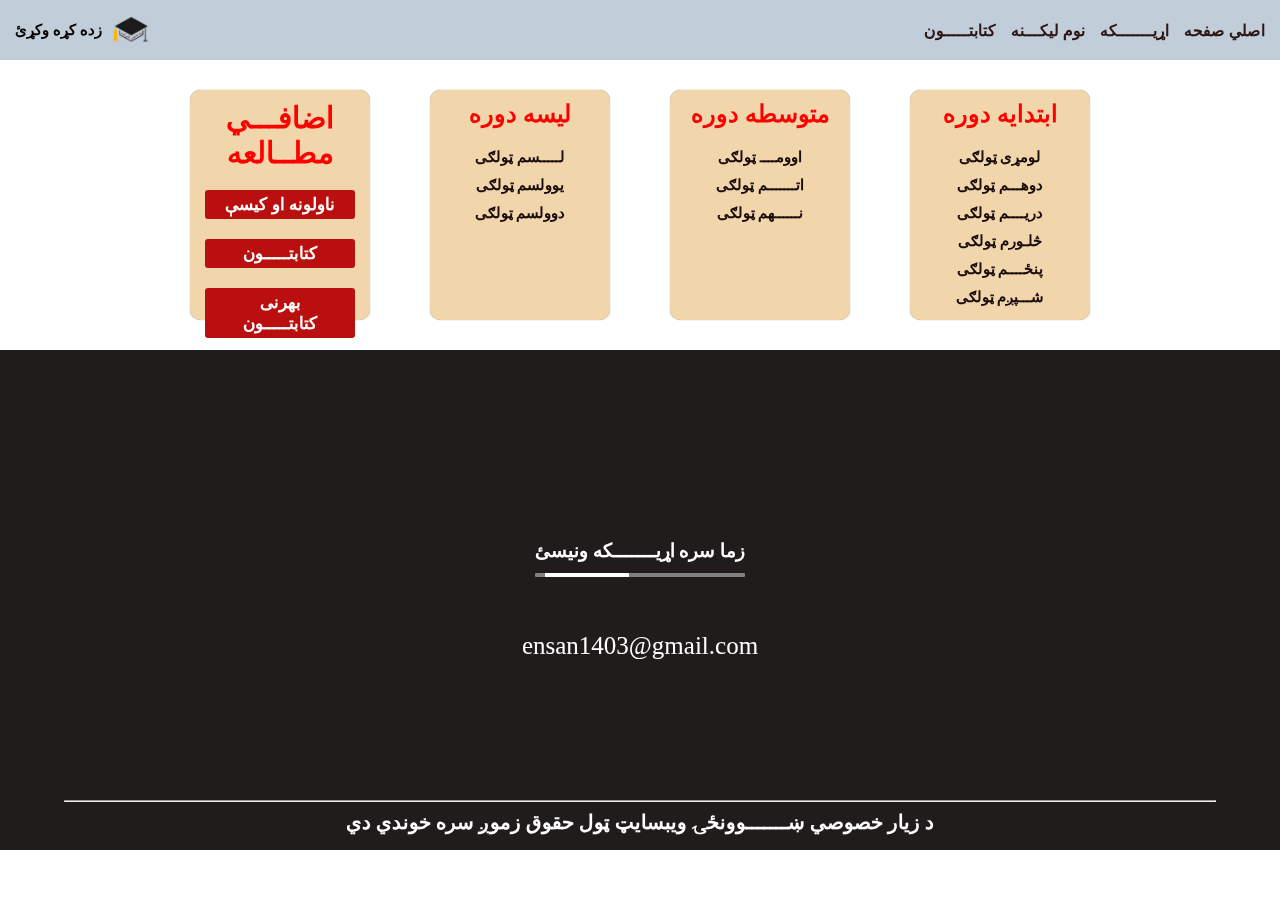
<file: School website/library.html>
<!DOCTYPE html>
<html lang="ps">
  <head>
    <meta charset="UTF-8" />
    <meta name="viewport" content="width=device-width, initial-scale=1.0" />
    <link
      rel="stylesheet"
      href="https://cdnjs.cloudflare.com/ajax/libs/font-awesome/6.5.1/css/all.min.css"
      integrity="sha512-DTOQO9RWCH3ppGqcWaEA1BIZOC6xxalwEsw9c2QQeAIftl+Vegovlnee1c9QX4TctnWMn13TZye+giMm8e2LwA=="
      crossorigin="anonymous"
      referrerpolicy="no-referrer"
    />
    <link rel="stylesheet" href="style.css" />
    <link rel="stylesheet" href="media_qureis.css" />
    <link rel="shortcut icon" href="favicon.ico" />
    <title>کتابتـــــون</title>

    <style>
      .library {
        display: flex;
        align-items: center;
        justify-content: center;
        direction: rtl;
        width: 100%;
      }
      .fourcatagory {
        display: flex;
        flex-direction: row;
        flex-wrap: wrap;
        justify-content: center;
      }
      .card {
        height: 23rem;
        width: 18rem;
        margin: 3rem;
        text-align: center;
        box-shadow: 0 0 0.1rem gray;
        border-radius: 1rem;
        background-color: rgb(242, 214, 171);
      }

      .card:hover {
        transform: scale(1.1);
        transition: transform 0.5s linear;
      }
      @media screen and (max-width: 976px) {
        .card {
          margin: 1.5rem 1rem;
        }
      }

      @media screen and (max-width: 816px) {
        .card {
          height: 20rem;
          width: 16rem;
        }
        h2 {
          font-size: 2rem;
        }
      }

      @media screen and (max-width: 736px) {
        .card {
          height: 23rem;
          width: 30rem;
          margin: 1.5rem 2rem;
        }
        h2 {
          font-size: 3rem;
        }
      }

      @media screen and (max-width: 696px) {
        .card {
          height: 23rem;
          width: 23rem;
          margin: 1.5rem;
        }
      }

      @media screen and (max-width: 536px) {
        .card {
          height: 23rem;
          width: 30rem;
          margin: 1.5rem;
        }
      }
      h2 {
        margin: 1rem 0;
        color: red;
      }
      .list {
        list-style: none;
        margin-top: 1rem;
      }
      .list a {
        text-decoration: none;
        color: rgb(26, 11, 11);
        font-size: 1.5rem;
        font-weight: bold;
      }
      .btn {
        background-color: rgb(186, 15, 15);
        color: white;
        width: 15rem;
        margin: 1rem;
        padding: 0.4rem 1.7rem;
        border-radius: 0.3rem;
        font-size: 1.7rem;
        text-decoration: none;
      }
      .btn:hover {
        background-color: rgb(149, 0, 0);
      }
      .classlist {
        display: flex;
        flex-direction: column;
        align-items: center;
      }
    </style>
  </head>
  <body>
    <!-- navbare -->
    <nav class="navbare">
      <i class="fas fa-bars"></i>
      <ul class="icons_pages_list">
        <li class="icon_pages">
          <i class="fa-solid fa-home icon" style="color: rgb(4, 36, 85)"></i>
          <a href="index.html">اصلي صفحه</a>
        </li>
        <li class="icon_pages">
          <i class="fa-solid fa-address-book icon"></i>
          <a href="contact.html">اړيـــــــکه</a>
        </li>
        <li class="icon_pages">
          <i
            class="fa-sharp fa-solid fa-registered icon"
            style="color: #5f0a0a"
          ></i>
          <a href="registration.html">نوم لیکـــنه</a>
        </li>
        <li class="icon_pages">
          <i class="fa-sharp fa-solid fa-book icon" style="color: #431e15"></i>
          <a href="library.html">کتابتـــــون</a>
        </li>
      </ul>

      <a href="#" class="logo_text">
        <img src="imgs/logo3.jpg" alt="logo" class="logo" />
        <span class="logotext">زده کړه وکړئ</span>
      </a>
    </nav>

    <!-- library -->
    <div class="library">
      <div class="fourcatagory">
        <div class="premary card">
          <h2>ابتدایه دوره</h2>
          <ul class="classlist">
            <li class="list"><a href="#">لومړی ټولګی</a></li>
            <li class="list"><a href="#">دوهـــم ټولګی</a></li>
            <li class="list"><a href="#">دريــــم ټولګی</a></li>
            <li class="list"><a href="#">څلـورم ټولګی</a></li>
            <li class="list"><a href="#">پنځــــم ټولګی</a></li>
            <li class="list"><a href="#">شـــپږم ټولګی</a></li>
          </ul>
        </div>

        <div class="secondary card">
          <h2>متوسطه دوره</h2>
          <ul class="classlist">
            <li class="list"><a href="#">اوومــــ ټولګی</a></li>
            <li class="list"><a href="#">اتـــــــم ټولګی</a></li>
            <li class="list"><a href="#">نــــــهم ټولګی</a></li>
          </ul>
        </div>

        <div class="highschool card">
          <h2>لیسه دوره</h2>
          <ul class="classlist">
            <li class="list"><a href="#">لـــــسم ټولګی</a></li>
            <li class="list"><a href="#">يوولسم ټولګی</a></li>
            <li class="list"><a href="#">دوولسم ټولګی</a></li>
          </ul>
        </div>

        <div class="extrabook card classlist">
          <h2>اضافـــي مطــالعه</h2>
          <a
            href="https://ketabona.com/books-category/novels-stories/%d9%86%d8%a7%d9%88%d9%84%d9%88%d9%86%d9%87-%d8%a7%d9%88-%da%a9%db%8c%d8%b3%db%90/page/3/"
            class="btn"
            >ناولونه او کیسې</a
          >
          <a href="https://www.ketabton.com/" class="btn">کتابتـــــون</a>
          <a href="Externalbooks.html" class="btn">بهرنی کتابتـــــون</a>
        </div>
      </div>
    </div>

    <!-- footer -->
    <footer class="footer">
      <div class="contactme">
        <h3 class="ternaryheading">
          زما سره اړيـــــــکه ونيسئ
          <div class="underline">
            <span></span>
          </div>
        </h3>
        <ul class="socialmedia_links">
          <li class="link me"><i class="fab fa-twitter"></i></li>
          <li class="link me"><i class="fab fa-instagram"></i></li>
          <li class="link me"><i class="fab fa-telegram"></i></li>
          <li class="link me"><i class="fab fa-youtube"></i></li>
          <li class="link me"><i class="fab fa-facebook"></i></li>
          <li class="link me">
            <i class="fab fa-whatsapp"></i>
          </li>
        </ul>
        <p class="email">ensan1403@gmail.com</p>
      </div>

      <hr class="horizantalline" />
      <p class="copyright">
        د زیار خصوصي ښـــــــوونځۍ ویبسایټ ټول حقوق زموږ سره خوندي دي
      </p>
    </footer>
  </body>
</html>
</file>
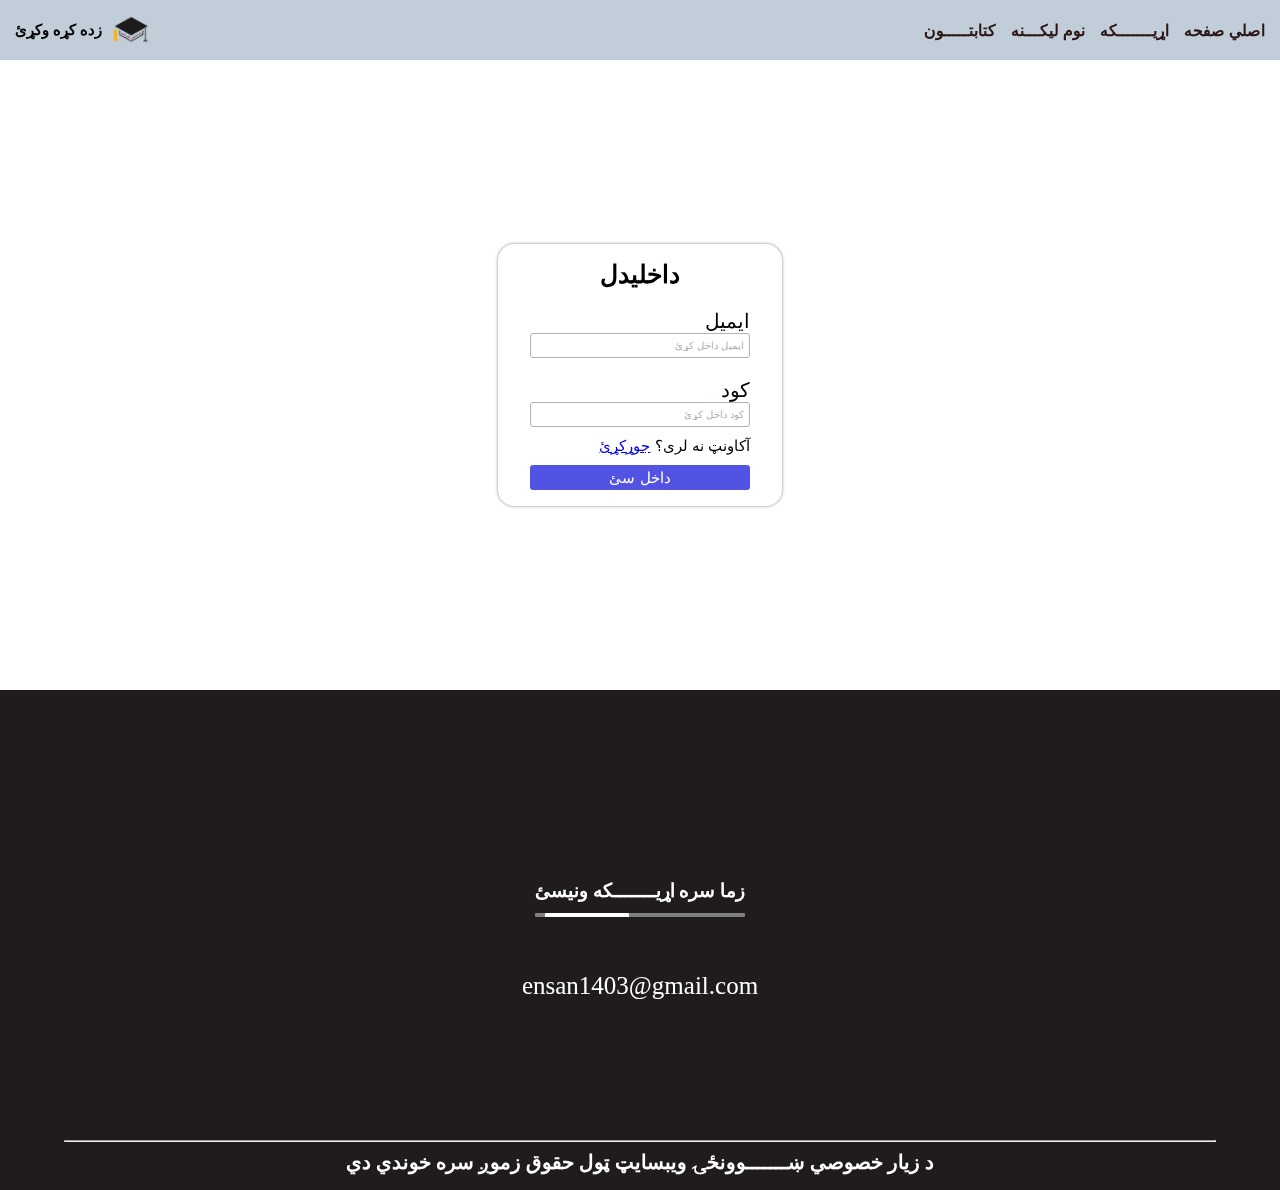
<file: School website/login.html>
<!DOCTYPE html>
<html lang="ps">
  <head>
    <meta charset="UTF-8" />
    <meta name="viewport" content="width=device-width, initial-scale=1.0" />
    <link
      rel="stylesheet"
      href="https://cdnjs.cloudflare.com/ajax/libs/font-awesome/6.5.1/css/all.min.css"
      integrity="sha512-DTOQO9RWCH3ppGqcWaEA1BIZOC6xxalwEsw9c2QQeAIftl+Vegovlnee1c9QX4TctnWMn13TZye+giMm8e2LwA=="
      crossorigin="anonymous"
      referrerpolicy="no-referrer"
    />
    <link rel="stylesheet" href="style.css" />
    <link rel="stylesheet" href="media_qureis.css" />
    <link rel="stylesheet" href="favicon.ico" />
    <title>داخلیدل</title>

    <style>
      .loginform {
        direction: rtl;
        font-family: sans-serif;
        box-sizing: border-box;
        height: 70vh;
        display: flex;
        flex-direction: column;
        align-items: center;
        justify-content: center;
      }
      form {
        display: flex;
        flex-direction: column;
        box-shadow: 0 0 0.2em gray;
        padding: 1em 2em;
        border-radius: 1em;
      }
      .heading {
        text-align: center;
        font-size: 2.5rem;
      }
      label {
        margin-top: 1em;
        font-size: 2rem;
      }
      input {
        border: 0.04rem solid gray;
        width: 22rem;
        height: 2.5rem;
        border-radius: 0.3rem;
        font-size: 1rem;
        padding-left: 1rem;
        opacity: 0.6;
        padding: 0 0.5em;
        outline: none;
      }

      .form-control {
        display: flex;
        flex-direction: column;
      }

      .form-control.success input {
        border: 0.2rem solid green;
      }

      .form-control.error input {
        border: 0.2rem solid rgb(220, 36, 23);
      }

      .form-control small {
        color: rgb(220, 36, 23);
      }

      .form-control small {
        visibility: hidden;
      }
      .form-control.error small {
        visibility: visible;
      }
      .already {
        margin: 1rem 0;
        font-size: 1.5rem;
      }
      #submitBtn {
        height: 2.5rem;
        border-radius: 0.3rem;
        font-size: 1.5rem;
        width: 22rem;
        background-color: rgb(83, 83, 227);
        color: rgb(255, 255, 255);
        outline: none;
        border: none;
      }
      #submitBtn:hover {
        background-color: rgb(29, 29, 136);
      }
    </style>
  </head>
  <body>
    <!-- navbare -->
    <nav class="navbare">
      <ul class="icons_pages_list">
        <li class="icon_pages">
          <i class="fa-solid fa-home icon" style="color: rgb(4, 36, 85)"></i>
          <a href="index.html">اصلي صفحه</a>
        </li>
        <li class="icon_pages">
          <i class="fa-solid fa-address-book icon"></i>
          <a href="contact.html">اړيـــــــکه</a>
        </li>
        <li class="icon_pages">
          <i
            class="fa-sharp fa-solid fa-registered icon"
            style="color: #5f0a0a"
          ></i>
          <a href="registration.html">نوم لیکـــنه</a>
        </li>
        <li class="icon_pages">
          <i class="fa-sharp fa-solid fa-book icon" style="color: #431e15"></i>
          <a href="library.html">کتابتـــــون</a>
        </li>
      </ul>

      <a href="#" class="logo_text">
        <img src="imgs/logo3.jpg" alt="logo" class="logo" />
        <span class="logotext">زده کړه وکړئ</span>
      </a>
    </nav>

    <!-- log in form -->
    <div class="loginform">
      <form action="" id="form">
        <h3 class="heading">داخلیدل</h3>
        <div class="form-control">
          <label for="ایمیل">ایمیل</label>
          <input
            type="text"
            id="ایمیل"
            class="input"
            placeholder="ایمیل داخل کړئ"
          />
          <small></small>
        </div>

        <div class="form-control">
          <label for="کود">کود</label>
          <input
            type="password"
            id="کود"
            maxlength="8"
            placeholder="کود داخل کړئ"
          />
          <small></small>
        </div>
        <p class="already">آکاونټ نه لری؟ <a href="Sign_up.html">جوړکړئ</a></p>
        <button type="submit" id="submitBtn">داخل سئ</button>
      </form>
    </div>

    <!-- footer -->
    <footer class="footer">
      <div class="contactme">
        <h3 class="ternaryheading">
          زما سره اړيـــــــکه ونيسئ
          <div class="underline">
            <span></span>
          </div>
        </h3>
        <ul class="socialmedia_links">
          <li class="link me"><i class="fab fa-twitter"></i></li>
          <li class="link me"><i class="fab fa-instagram"></i></li>
          <li class="link me"><i class="fab fa-telegram"></i></li>
          <li class="link me"><i class="fab fa-youtube"></i></li>
          <li class="link me"><i class="fab fa-facebook"></i></li>
          <li class="link me">
            <i class="fab fa-whatsapp"></i>
          </li>
        </ul>
        <p class="email">ensan1403@gmail.com</p>
      </div>

      <hr class="horizantalline" />
      <p class="copyright">
        د زیار خصوصي ښـــــــوونځۍ ویبسایټ ټول حقوق زموږ سره خوندي دي
      </p>
    </footer>

    <!-- JavaScript -->
    <script defer>
      const form = document.getElementById('form');
      const email = document.getElementById('ایمیل');
      const password = document.getElementById('کود');

      function showError(input, message) {
        const formControl = input.parentElement;
        formControl.className = 'form-control error';
        const small = formControl.querySelector('small');
        small.innerText = message;
      }

      function showSuccess(input) {
        const formControl = input.parentElement;
        formControl.className = 'form-control success';
      }

      function checkEmail(input) {
        const re =
          /^(([^<>()\[\]\\.,;:\s@"]+(\.[^<>()\[\]\\.,;:\s@"]+)*)|(".+"))@((\[[0-9]{1,3}\.[0-9]{1,3}\.[0-9]{1,3}\.[0-9]{1,3}\])|(([a-zA-Z\-0-9]+\.)+[a-zA-Z]{2,}))$/;

        if (re.test(input.value.trim())) {
          showSuccess(input);
        } else {
          showError(input, 'ایمیل اعتبار نه لري');
        }
      }

      function checkRequired(inputArr) {
        inputArr.forEach(function (input) {
          if (input.value.trim() === '') {
            showError(input, `${input.id} باید ولیکئ`);
          } else {
            showSuccess(input);
          }
        });
      }

      form.addEventListener('submit', function (e) {
        e.preventDefault();

        checkRequired([email, password]);
        checkEmail(email);
      });
    </script>
  </body>
</html>
</file>
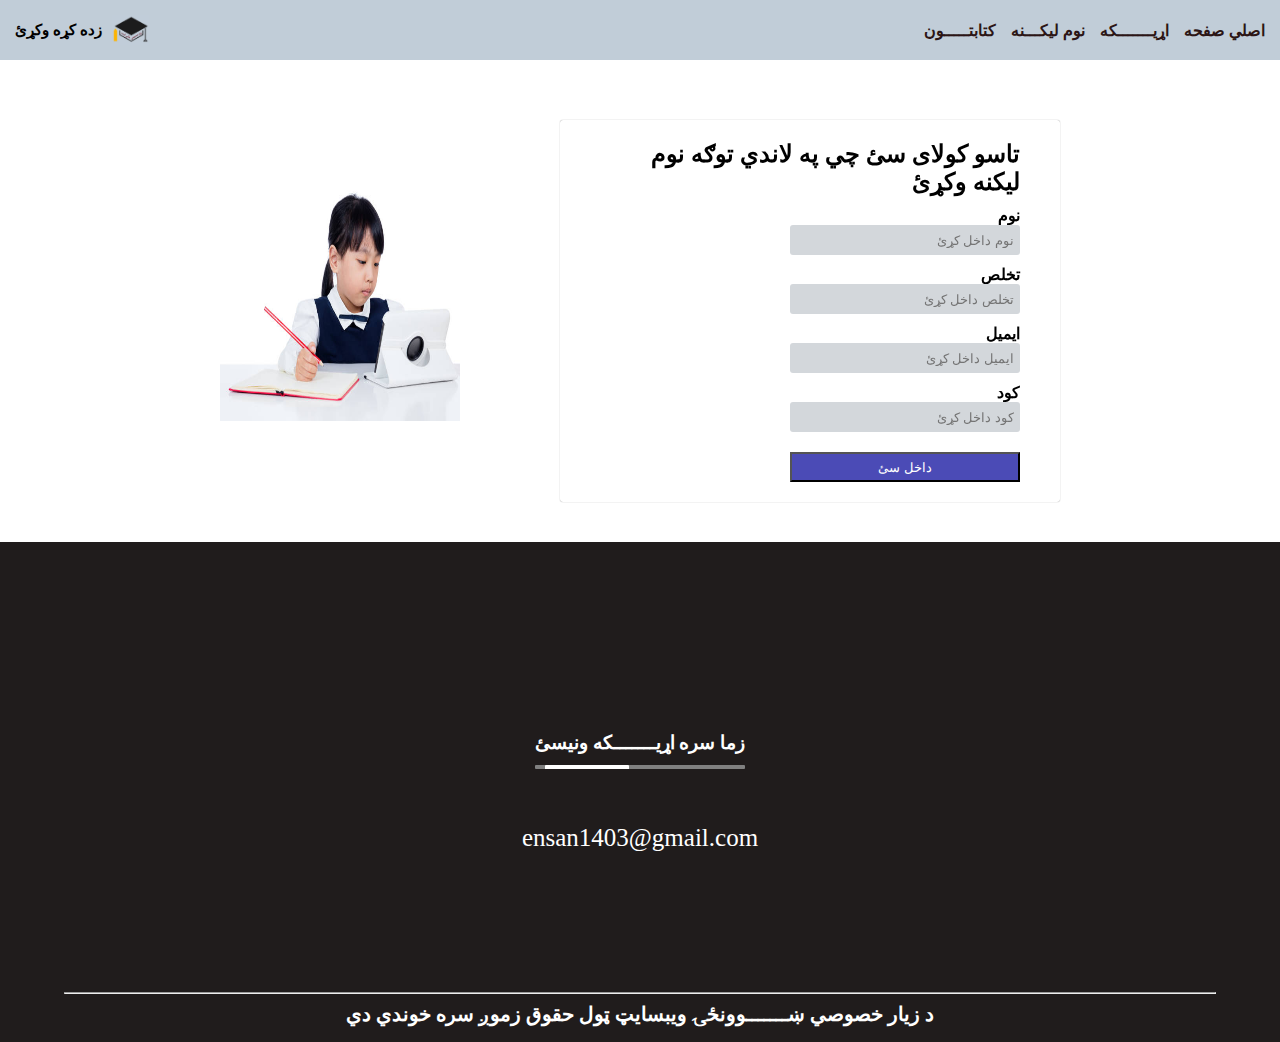
<file: School website/registration.html>
<!DOCTYPE html>
<html lang="ps">
  <head>
    <meta charset="UTF-8" />
    <meta name="viewport" content="width=device-width, initial-scale=1.0" />
    <link
      rel="stylesheet"
      href="https://cdnjs.cloudflare.com/ajax/libs/font-awesome/6.5.1/css/all.min.css"
      integrity="sha512-DTOQO9RWCH3ppGqcWaEA1BIZOC6xxalwEsw9c2QQeAIftl+Vegovlnee1c9QX4TctnWMn13TZye+giMm8e2LwA=="
      crossorigin="anonymous"
      referrerpolicy="no-referrer"
    />
    <script src="script.js" defer></script>
    <link rel="stylesheet" href="style.css" />
    <link rel="stylesheet" href="media_qureis.css" />
    <link rel="stylesheet" href="favicon.ico" />
    <title>نوم لیکنه</title>

    <style>
      .registrationform {
        direction: rtl;
        display: flex;
        flex-direction: row;
        flex-wrap: wrap;
        align-items: center;
        justify-content: center;
        margin: 4rem;
      }
      .form {
        width: 50rem;
        display: flex;
        flex-direction: column;
        position: relative;
        box-shadow: 0 0 0.1rem gray;
        padding: 2rem 4rem;
        border-radius: 0.3rem;
        margin-top: 2rem;
      }
      @media screen and (max-width: 936px) {
        .secondaryheading {
          font-size: 2rem;
        }
        #form {
          width: 40rem;
          padding: 2rem;
        }
      }

      @media screen and (max-width: 836px) {
        .secondaryheading {
          font-size: 1.5rem;
        }
        #form {
          width: 30rem;
          padding: 2rem;
        }
        .childimg {
          height: 16rem;
          width: 16rem;
        }
      }

      @media screen and (max-width: 736px) {
        #form {
          width: 27rem;
          padding: 2rem;
        }

        .childimg {
          height: 10rem;
          width: 10rem;
          margin-right: 0;
        }
      }

      @media screen and (max-width: 706px) {
        #form {
          width: 25rem;
          padding: 1rem;
        }

        .childimg {
          height: 8rem;
          width: 8rem;
          margin-right: 0;
        }
      }

      @media screen and (max-width: 686px) {
        #form {
          width: 40rem;
          padding: 2rem;
        }

        .childimg {
          height: 20rem;
          width: 20rem;
          margin-right: 0;
        }
      }
      label {
        display: block;
        margin-top: 1rem;
        font-weight: bold;
      }
      input {
        background-color: rgb(211, 215, 219);
        border: none;
        outline: none;
        height: 3rem;
        width: 23rem;
        border-radius: 0.3rem;
        padding-right: 0.6rem;
      }

      .childimg {
        height: 24rem;
        width: 24rem;
        margin-right: 10rem;
      }
      #submitBtn {
        margin-top: 2rem;
        height: 3rem;
        width: 23rem;
        background-color: rgb(75, 75, 182);
        color: white;
      }
    </style>
  </head>
  <body>
    <!-- navbare -->
    <nav class="navbare">
      <ul class="icons_pages_list">
        <li class="icon_pages">
          <i class="fa-solid fa-home icon" style="color: rgb(4, 36, 85)"></i>
          <a href="index.html">اصلي صفحه</a>
        </li>
        <li class="icon_pages">
          <i class="fa-solid fa-address-book icon"></i>
          <a href="contact.html">اړيـــــــکه</a>
        </li>
        <li class="icon_pages">
          <i
            class="fa-sharp fa-solid fa-registered icon"
            style="color: #5f0a0a"
          ></i>
          <a href="registration.html">نوم لیکـــنه</a>
        </li>
        <li class="icon_pages">
          <i class="fa-sharp fa-solid fa-book icon" style="color: #431e15"></i>
          <a href="library.html">کتابتـــــون</a>
        </li>
      </ul>

      <a href="#" class="logo_text">
        <img src="imgs/logo3.jpg" alt="logo" class="logo" />
        <span class="logotext">زده کړه وکړئ</span>
      </a>
    </nav>

    <!-- registrationform -->
    <div class="registrationform">
      <div class="form_img">
        <form class="form" id="form">
          <h2 class="secondaryheading">
            تاسو کولای سئ چي په لاندي توګه نوم ليکنه وکړئ
          </h2>

          <div class="form-control">
            <label for="نوم">نوم</label>
            <input
              type="text"
              id="نوم"
              class="input"
              placeholder="نوم داخل کړئ"
            />
            <small></small>
          </div>

          <div class="form-control">
            <label for="تخلص">تخلص</label>
            <input
              type="text"
              id="تخلص"
              class="input"
              placeholder="تخلص داخل کړئ"
            />
            <small></small>
          </div>

          <div class="form-control">
            <label for="ایمیل">ایمیل</label>
            <input
              type="text"
              id="ایمیل"
              class="input"
              placeholder="ایمیل داخل کړئ"
            />
            <small></small>
          </div>

          <div class="form-control">
            <label for="کود">کود</label>
            <input
              type="password"
              id="کود"
              maxlength="8"
              class="input"
              placeholder="کود داخل کړئ"
            />
            <small></small>
          </div>

          <button type="submit" id="submitBtn">داخل سئ</button>
        </form>
      </div>

      <img src="imgs/20.jpg" alt="" class="childimg" />
    </div>

    <!-- footer -->
    <footer class="footer">
      <div class="contactme">
        <h3 class="ternaryheading">
          زما سره اړيـــــــکه ونيسئ
          <div class="underline">
            <span></span>
          </div>
        </h3>

        <ul class="socialmedia_links">
          <li class="link me"><i class="fab fa-twitter"></i></li>
          <li class="link me"><i class="fab fa-instagram"></i></li>
          <li class="link me"><i class="fab fa-telegram"></i></li>
          <li class="link me"><i class="fab fa-youtube"></i></li>
          <li class="link me"><i class="fab fa-facebook"></i></li>
          <li class="link me">
            <i class="fab fa-whatsapp"></i>
          </li>
        </ul>
        <p class="email">ensan1403@gmail.com</p>
      </div>

      <hr class="horizantalline" />
      <p class="copyright">
        د زیار خصوصي ښـــــــوونځۍ ویبسایټ ټول حقوق زموږ سره خوندي دي
      </p>
    </footer>
  </body>
</html>
</file>
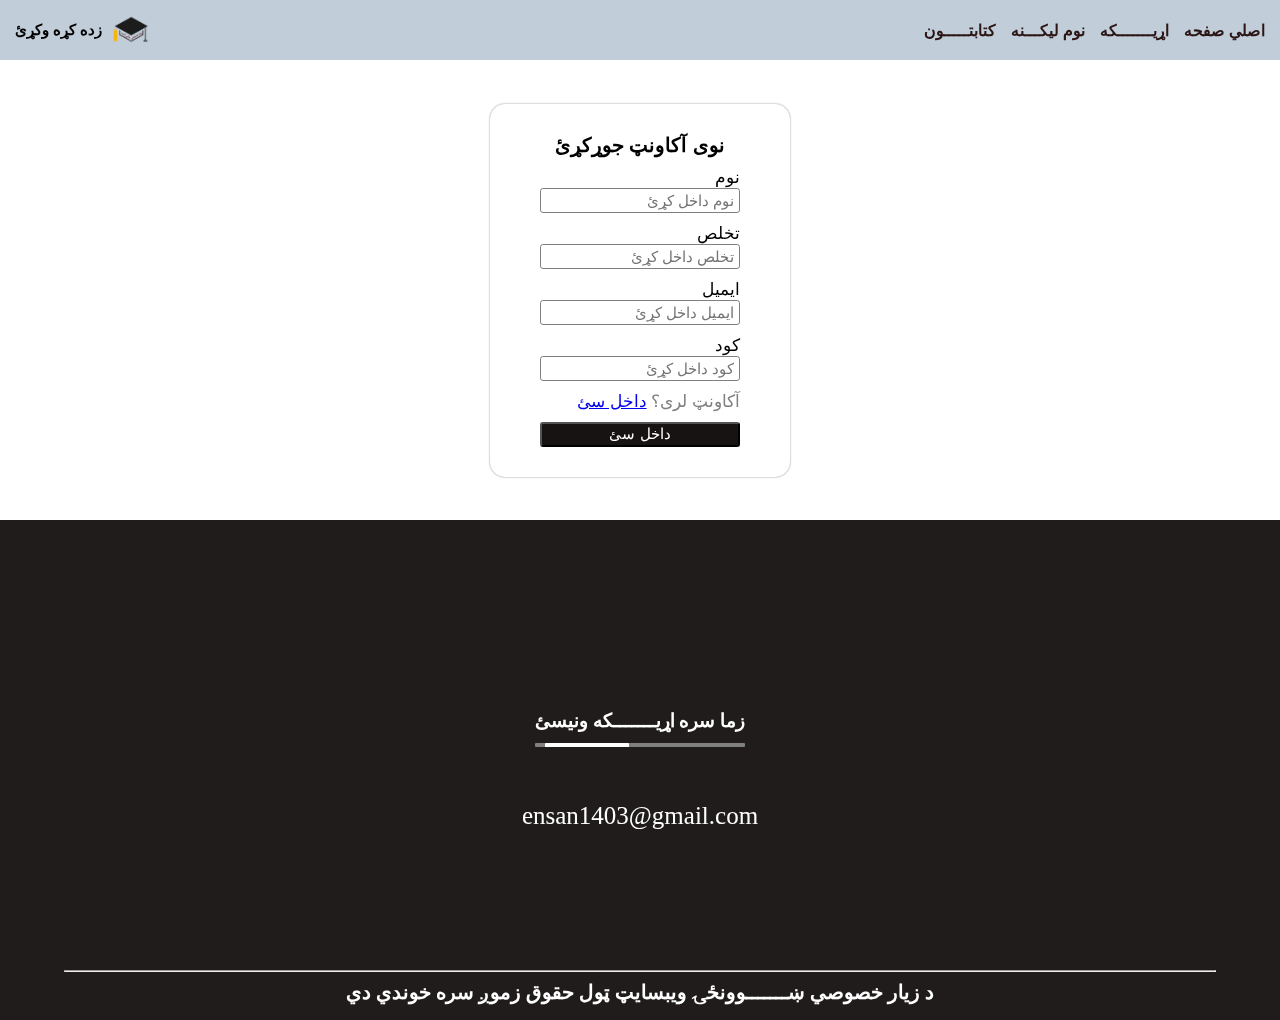
<file: School website/Sign_up.html>
<!DOCTYPE html>
<html lang="ps">
  <head>
    <meta charset="UTF-8" />
    <meta name="viewport" content="width=device-width, initial-scale=1.0" />
    <link
      rel="stylesheet"
      href="https://cdnjs.cloudflare.com/ajax/libs/font-awesome/6.5.1/css/all.min.css"
      integrity="sha512-DTOQO9RWCH3ppGqcWaEA1BIZOC6xxalwEsw9c2QQeAIftl+Vegovlnee1c9QX4TctnWMn13TZye+giMm8e2LwA=="
      crossorigin="anonymous"
      referrerpolicy="no-referrer"
    />
    <script src="script.js" defer></script>
    <link rel="stylesheet" href="style.css" />
    <link rel="stylesheet" href="media_qureis.css" />
    <link rel="stylesheet" href="favicon.ico" />
    <title>نوی آکاونټ جوړکړئ</title>

    <style>
      .sinupform {
        direction: rtl;
        font-family: sans-serif;
        box-sizing: border-box;
        height: 40rem;
        display: flex;
        flex-direction: column;
        align-items: center;
        justify-content: center;
        margin: 3rem 0;
      }

      form {
        display: flex;
        flex-direction: column;
        box-shadow: 0 0 0.2rem gray;
        padding: 3rem 5rem;
        border-radius: 1.5rem;
        font-size: 1.7rem;
        margin: 2rem;
      }

      .heading {
        text-align: center;
      }
      label {
        margin-top: 1rem;
      }
      input {
        border: 0.04rem solid gray;
        width: 20rem;
        height: 2.5rem;
        border-radius: 0.3rem;
        font-size: 1.5rem;
        padding-left: 1rem;
        padding: 0 0.5rem;
        outline: none;
      }

      .already {
        margin: 1rem 0;
        color: gray;
      }
      #submitBtn {
        height: 2.5rem;
        border-radius: 0.3rem;
        font-size: 1.5rem;
        width: 20rem;
        background-color: rgb(24, 19, 19);
        color: rgb(255, 255, 255);
      }
      #submitBtn:hover {
        color: rgb(24, 19, 19);
        background-color: rgb(255, 255, 255);
        border: 0.1rem solid black;
        transition: background-color 0.5s ease;
      }
    </style>
  </head>
  <body>
    <!-- navbare -->
    <nav class="navbare">
      <ul class="icons_pages_list">
        <li class="icon_pages">
          <i class="fa-solid fa-home icon" style="color: rgb(4, 36, 85)"></i>
          <a href="index.html">اصلي صفحه</a>
        </li>
        <li class="icon_pages">
          <i class="fa-solid fa-address-book icon"></i>
          <a href="contact.html">اړيـــــــکه</a>
        </li>
        <li class="icon_pages">
          <i
            class="fa-sharp fa-solid fa-registered icon"
            style="color: #5f0a0a"
          ></i>
          <a href="registration.html">نوم لیکـــنه</a>
        </li>
        <li class="icon_pages">
          <i class="fa-sharp fa-solid fa-book icon" style="color: #431e15"></i>
          <a href="library.html">کتابتـــــون</a>
        </li>
      </ul>

      <a href="#" class="logo_text">
        <img src="imgs/logo3.jpg" alt="logo" class="logo" />
        <span class="logotext">زده کړه وکړئ</span>
      </a>
    </nav>

    <!-- signupform -->
    <div class="sinupform">
      <form class="form" id="form">
        <h3 class="heading">نوی آکاونټ جوړکړئ</h3>

        <div class="form-control">
          <label for="نوم">نوم</label>
          <input
            type="text"
            id="نوم"
            class="input"
            placeholder="نوم داخل کړئ"
          />
          <small></small>
        </div>

        <div class="form-control">
          <label for="تخلص">تخلص</label>
          <input
            type="text"
            id="تخلص"
            class="input"
            placeholder="تخلص داخل کړئ"
          />
          <small></small>
        </div>

        <div class="form-control">
          <label for="ایمیل">ایمیل</label>
          <input
            type="text"
            id="ایمیل"
            class="input"
            placeholder="ایمیل داخل کړئ"
          />
          <small></small>
        </div>

        <div class="form-control">
          <label for="کود">کود</label>
          <input
            type="password"
            id="کود"
            maxlength="8"
            placeholder="کود داخل کړئ"
          />
          <small></small>
        </div>

        <p class="already">آکاونټ لری؟ <a href="login.html">داخل سئ</a></p>
        <button type="submit" id="submitBtn">داخل سئ</button>
      </form>
    </div>

    <!-- footer -->
    <footer class="footer">
      <div class="contactme">
        <h3 class="ternaryheading">
          زما سره اړيـــــــکه ونيسئ
          <div class="underline">
            <span></span>
          </div>
        </h3>
        <ul class="socialmedia_links">
          <li class="link me"><i class="fab fa-twitter"></i></li>
          <li class="link me"><i class="fab fa-instagram"></i></li>
          <li class="link me"><i class="fab fa-telegram"></i></li>
          <li class="link me"><i class="fab fa-youtube"></i></li>
          <li class="link me"><i class="fab fa-facebook"></i></li>
          <li class="link me">
            <i class="fab fa-whatsapp"></i>
          </li>
        </ul>
        <p class="email">ensan1403@gmail.com</p>
      </div>

      <hr class="horizantalline" />
      <p class="copyright">
        د زیار خصوصي ښـــــــوونځۍ ویبسایټ ټول حقوق زموږ سره خوندي دي
      </p>
    </footer>
  </body>
</html>
</file>
<file: School website/style.css>
* {
  box-sizing: border-box;
  margin: 0;
  padding: 0;
}
html {
  font-size: 62.5%;
}
body {
  font-size: 1.6rem;
  direction: rtl;
  width: 100%;
  overflow-x: hidden;
  filter: blur(0px);
}

/* header */
.header {
  width: 100%;
  background-color: rgb(72, 66, 66);
  color: white;
  padding: 1rem 3rem;
  display: flex;
  align-items: center;
  justify-content: space-between;
}
.signup_line_heading {
  display: flex;
  align-items: center;
}
.signup {
  margin-left: 1rem;
  padding: 0.7rem 1rem;
  border-radius: 0.3rem;
  border: none;
  background-color: orangered;
}
.signup a {
  text-decoration: none;
  color: rgb(255, 255, 255);
}
.verticalline {
  height: 2rem;
}
.primaryheading {
  margin-right: 1.5rem;
  font-size: 3.5rem;
}
.socialmedia_links {
  list-style: none;
  display: flex;
}
.link {
  margin-right: 1rem;
  cursor: pointer;
}
.link .fab {
  font-size: 2rem;
}

/* navbare */
.navbare {
  width: 100%;
  height: auto;
  padding: 1.5rem;
  display: flex;
  align-items: center;
  justify-content: space-between;
  background-color: rgb(193, 205, 216);
}

.icons_pages_list {
  display: flex;
}
.fa-bars {
  display: none;
}
.icons_pages_list li {
  list-style: none;
  margin-left: 1.5rem;
  position: relative;
}
.icon_pages::before {
  position: absolute;
  content: "";
  left: 0;
  bottom: -0.5rem;
  height: 0.4rem;
  width: 100%;
  border-radius: 0.5rem;
  background-color: rgb(0, 92, 178);
  transform: scaleX(0);
  transform-origin: right;
  transition: transform 0.3s linear;
}
.icon_pages:hover::before {
  transform: scaleX(1);
  transform-origin: left;
}
.icon_pages a {
  text-decoration: none;
  color: rgb(44, 21, 21);
  font-weight: bold;
  font-size: 1.6rem;
}
.logo {
  height: 3rem;
}
.logo_text {
  display: flex;
  align-items: center;
  justify-content: center;
  text-decoration: none;
}
.logotext {
  color: rgb(0, 0, 0);
  font-weight: bold;
  font-size: 1.5rem;
  margin-right: 1rem;
}

/* hero section */
.hero {
  height: 60%;
  width: 100%;
  padding: 0 2rem;
  display: flex;
  align-items: center;
  justify-content: center;
  background-color: rgb(249, 248, 245);
}
.second {
  padding: 0 0 0 15rem;
  font-size: 2.5rem;
}
.show-modal {
  font-size: 2rem;
  font-weight: 600;
  padding: 1rem 2rem;
  margin: 5rem 2rem;
  border: none;
  background-color: rgb(75, 114, 151);
  color: #ffffff;
  border-radius: 1rem;
  cursor: pointer;
}

.close-modal {
  position: absolute;
  top: 1.2rem;
  right: 2rem;
  font-size: 5rem;
  color: #333;
  cursor: pointer;
  border: none;
  background: none;
}
.hidden {
  display: none;
}

.modal {
  position: absolute;
  top: 12%;
  left: 50%;
  transform: translate(-50%, -50%);
  width: 70%;

  background-color: white;
  padding: 6rem;
  border-radius: 5px;
  box-shadow: 0 3rem 5rem rgba(0, 0, 0, 0.3);
  z-index: 10;
}

.overlay {
  position: absolute;
  top: 0;
  left: 0;
  width: 100%;
  height: 100%;
  background-color: rgba(0, 0, 0, 0.6);
  backdrop-filter: blur(3px);
  z-index: 5;
}
.heroimg {
  width: 40rem;
  margin: 2rem 3rem;
}

/* bio section*/
.bio {
  width: 100%;
  display: flex;
  align-items: center;
  flex-direction: column;
  justify-content: center;
  margin: 4rem 0;
}
.teach {
  margin-bottom: 4rem;
  background-color: rgb(75, 114, 151);
  color: white;
  border-radius: 1rem;
  padding: 0.8rem 1rem;
}
.teachercards {
  width: 100%;
  display: flex;
  justify-content: center;
  flex-direction: row;
  flex-wrap: wrap;
  padding: 0 4rem;
}
.teachercard {
  display: flex;
  flex-direction: column;
  align-items: center;
  width: 25rem;
  height: auto;
  padding: 4rem;
  margin: 2rem;
}
.teacherimg {
  margin-top: -5rem;
  height: 13rem;
  width: 13rem;
  border-radius: 50%;
  border: 0.2rem solid rgb(163, 159, 159);
}
.teachername {
  font-size: 2rem;
  font-weight: bold;
  display: inline-block;
  margin: 0.5rem 0;
}
.teacherintro {
  text-align: justify;
  word-spacing: -0.1rem;
  font-size: 1.8rem;
  color: rgb(100, 96, 96);
}

/* testimonials section*/
.testimonials {
  width: 100%;
  margin: 2rem 0;
  padding: 5rem;
  display: flex;
  flex-direction: column;
  align-items: center;
  justify-content: center;
}
.students {
  width: 100%;
  display: flex;
  align-items: center;
  justify-content: center;
  flex-direction: row;
  flex-wrap: wrap;
}
.studentcard {
  background-color: rgb(69, 49, 107);
  color: white;
  height: 20rem;
  width: 32rem;
  margin: 2rem 3rem;
  display: flex;
  flex-direction: column;
  justify-content: center;
  padding: 2rem;
  border-radius: 1rem;
}
.personalinfo {
  display: flex;
}
.studentname {
  font-size: 2rem;
  margin-right: 1rem;
  font-weight: bold;
}
.studentimg {
  margin-top: -4rem;
  height: 10rem;
  width: 10rem;
  border-radius: 50%;
  border: 0.2rem solid rgb(163, 159, 159);
}
.studentidea {
  font-size: 1.7rem;
  height: 14rem;
  width: auto;
}
.teachercard_1 {
  background-color: rgb(69, 49, 107);
  color: white;
  width: 108rem;
  height: 26rem;
  margin: 4rem;
  display: flex;
  flex-direction: column;
  padding: 2rem;
  border-radius: 1rem;
}
.teachername_1 {
  margin-right: 1rem;
  font-size: 2rem;
  font-weight: bold;
}

/* footer */
.footer {
  width: 100%;
  height: 50rem;
  display: flex;
  flex-direction: column;
  align-items: center;
  justify-content: center;
  background-color: rgb(32, 28, 28);
  position: relative;
}
.contactme {
  position: relative;
  display: flex;
  flex-direction: column;
  align-items: center;
}
.socialmedia_links .me {
  margin-right: 0;
  padding: 0.5rem;
  color: white;
  margin-top: 3rem;
}
.email {
  margin-top: 3rem;
  color: white;
  font-size: 2.5rem;
}
.ternaryheading {
  position: relative;
  color: white;
}
.underline {
  width: 100%;
  height: 0.4rem;
  background-color: gray;
  border-radius: 0.1rem;
  position: absolute;
  margin-top: 0.3rem;
  top: 3rem;
  left: 0;
  overflow: hidden;
}
.underline span {
  width: 40%;
  height: 0.5rem;
  background-color: rgb(255, 255, 255);
  border-radius: 0.1rem;
  position: absolute;
  top: 0;
  left: 1rem;
  animation: moving 2s linear infinite;
}
@keyframes moving {
  0% {
    left: -2rem;
  }
  100% {
    left: 100%;
  }
}
.horizantalline {
  width: 90%;
  position: absolute;
  top: 45rem;
}
.copyright {
  font-size: 2rem;
  color: white;
  font-weight: bold;
  position: absolute;
  top: 46rem;
}

/* External books  API*/
.API {
  display: flex;
  flex-direction: column;
  align-items: center;
}
.search_input {
  display: flex;
  flex-direction: row;
}
#bookNameInput,
#searchButton {
  margin-top: 4rem;
  height: 4rem;
  border: none;
  outline: none;
  box-shadow: 0 0 0.5rem gray;
}
#bookNameInput {
  width: 50rem;
  font-size: 2rem;
  padding-right: 1rem;
  border-top-left-radius: 0.5rem;
  border-bottom-left-radius: 0.5rem;
}
#searchButton {
  background-color: orangered;
  padding: 0 2rem;
  border-top-right-radius: 0.5rem;
  border-bottom-right-radius: 0.5rem;
  cursor: pointer;
}
#searchButton i {
  color: white;
}
#searchButton:active {
  background-color: rgb(240, 64, 0);
  transform: scale(0.98);
}
.extrabook {
  margin: 2rem 0 8rem 0;
  font-size: 2rem;
  font-weight: bold;
}
.result {
  display: flex;
  flex-direction: column;
  align-items: center;
  justify-content: center;
  box-shadow: 0 0 0.5rem gray;
  margin: 1rem;
  border-radius: 0.5rem;
  height: 35rem;
  width: 25rem;
  padding: 2rem;
}
.result h3 {
  text-align: center;
  margin-bottom: 1rem;
}
.result img {
  height: 15rem;
  width: 12rem;
}
#resultsContainer {
  margin-top: 5rem;
  display: flex;
  flex-wrap: wrap;
  justify-content: center;
}
</file>
<file: School website/media_qureis.css>
@media screen and (max-width: 1256px) {
  .teachercard {
    width: 24rem;
    height: auto;
    padding: 3rem;
    margin: 1.5rem;
  }
  .studentcard {
    height: 20rem;
    width: 31rem;
    margin: 2rem;
    text-align: justify;
  }
  .teachercard_1 {
    width: 100rem;
    height: 26rem;
    text-align: justify;
  }
  .second {
    padding: 0 0 0 10rem;
    font-size: 2.5rem;
  }
}

@media screen and (max-width: 1200px) {
  .heroimg {
    width: 35rem;
    margin: 2rem 3rem;
  }
  .second {
    padding: 0 0 0 8rem;
    font-size: 2.3rem;
  }
}

@media screen and (max-width: 1177px) {
  .teachercard {
    width: 40rem;
    height: auto;
    padding: 2.5rem 1rem;
    margin: 2rem;
  }
}

@media screen and (max-width: 1166px) {
  .studentcard {
    height: 20rem;
    width: 30rem;
    margin: 2rem;
  }
  .teachercard_1 {
    width: 100rem;
  }
}

@media screen and (max-width: 1136px) {
  .studentcard {
    height: 20rem;
    width: 25rem;
    margin: 4rem;
  }
  .teachercard_1 {
    width: 92rem;
    height: 30rem;
  }
}

@media screen and (max-width: 1107px) {
  .studentcard {
    height: 20rem;
    width: 26rem;
    margin: 1rem;
  }
  .teachercard_1 {
    width: 85rem;
  }
  .second {
    padding: 0 0 0 8rem;
    font-size: 2.1rem;
  }
}

@media screen and (max-width: 1096px) {
  .result {
    height: 30rem;
    width: 20rem;
  }
  .result h3 {
    margin-bottom: 0.5rem;
    overflow: hidden;
  }
  .result img {
    height: 10rem;
    width: 9rem;
  }
}

@media screen and (max-width: 1075px) {
  .heroimg {
    width: 30rem;
    margin: 2rem;
  }
  .second {
    padding: 0 0 0 7rem;
  }
}

@media screen and (max-width: 976px) {
  .teachercard {
    width: 30rem;
    height: auto;
    padding: 3rem 0;
    margin: 2rem;
  }
}

@media screen and (max-width: 957px) {
  .studentcard {
    height: 20rem;
    width: 25rem;
    margin: 1rem;
  }
  .teachercard_1 {
    width: 80rem;
  }
}

@media screen and (max-width: 930px) {
  .studentcard {
    height: 25rem;
    width: 24rem;
    margin: 1rem;
  }
  .teachercard_1 {
    width: 78rem;
  }
}

@media screen and (max-width: 896px) {
  .studentcard {
    height: 27rem;
    width: 23rem;
    margin: 1rem;
  }
  .teachercard_1 {
    width: 76rem;
    height: 32rem;
  }
  .second {
    padding: 0 0 0 6rem;
    font-size: 2rem;
  }
}

@media screen and (max-width: 876px) {
  .studentcard {
    width: 22rem;
    height: 29rem;
  }
  .teachercard_1 {
    width: 74rem;
  }
}

@media screen and (max-width: 838px) {
  .studentcard {
    width: 20rem;
    height: 32rem;
  }
  .teachercard_1 {
    width: 73rem;
  }
}

@media screen and (max-width: 800px) {
  .studentcard {
    width: 18rem;
    height: 34rem;
  }
  .teachercard_1 {
    width: 72rem;
  }
}

@media screen and (max-width: 790px) {
  .studentcard {
    width: 18rem;
    height: 36rem;
  }
  .teachercard_1 {
    width: 65rem;
    height: 38rem;
  }
}

@media screen and (max-width: 776px) {
  .studentcard {
    margin: 2rem 0;
  }
  .teachercard {
    width: 25rem;
    height: auto;
    padding: 2.5rem 0;
    margin: 2rem;
  }
  .second {
    padding: 0 0 0 4rem;
  }
}

@media screen and (max-width: 714px) {
  .studentcard {
    width: 55rem;
    height: 20rem;
  }
  .teachercard_1 {
    width: 65rem;
    height: 38rem;
  }
  .second {
    padding: 0 0 0 3rem;
    margin-top: 6rem;
  }
}

@media screen and (max-width: 680px) {
  .teachercard_1 {
    width: 60rem;
    height: 38rem;
  }
}

@media screen and (max-width: 676px) {
  .teachercard {
    width: 20rem;
    height: auto;
    padding: 3rem 0;
    margin: 2rem;
  }
  .result {
    height: 30rem;
    width: 27rem;
  }
  .result h3 {
    margin-bottom: 1rem;
  }
  .result img {
    height: 15rem;
    width: 12rem;
  }
}

@media screen and (max-width: 660px) {
  .primaryheading {
    margin-right: 1rem;
    font-size: 2.5rem;
  }
  .heroimg {
    width: 25rem;
    height: 25rem;
    margin: 2rem;
  }

  #bookNameInput,
  #searchButton {
    height: 3rem;
  }
  #bookNameInput {
    width: 40rem;
    font-size: 1.5rem;
  }
}

@media screen and (max-width: 630px) {
  .teachercard_1 {
    width: 55rem;
    height: 40rem;
  }
}

@media screen and (max-width: 576px) {
  .teachercard {
    width: 18rem;
    height: auto;
    padding: 3rem 0;
    margin: 2rem;
  }
  .teachercard_1 {
    width: 50rem;
    height: 50rem;
  }
}

@media screen and (max-width: 560px) {
  .primaryheading {
    margin-right: 1rem;
    font-size: 2rem;
  }
  .secondaryheading {
    margin-top: 3rem;
  }
  .show-modal {
    font-size: 1.7rem;
    font-weight: 600;
    padding: 1rem;
    margin: 3rem 2rem;
  }
  .heroimg {
    width: 20rem;
    height: 20rem;
    margin: 1rem;
  }
  .link .fab {
    font-size: 1.5rem;
  }
  .icon_pages a {
    font-size: 1.3rem;
  }
  .icons_pages_list li {
    list-style: none;
  }
  .icon {
    font-size: 1rem;
  }
  .logo {
    height: 2.5rem;
  }
  .textextra {
    width: 6rem;
    padding: 0.3rem;
    font-size: 1rem;
  }
  .copyright {
    font-size: 1.5rem;
  }
}

/* form validatiom */
.form-control {
  display: flex;
  flex-direction: column;
}

.form-control.success input {
  border: 0.2rem solid green;
}

.form-control.error input {
  border: 0.2rem solid rgb(220, 36, 23);
}

.form-control small {
  color: rgb(220, 36, 23);
}

.form-control small {
  visibility: hidden;
}
.form-control.error small {
  visibility: visible;
}

@media screen and (max-width: 538px) {
  label #btn {
    display: block;
  }
  .teachercard {
    width: 30rem;
    height: auto;
    padding: 3rem 0;
    margin: 2rem;
  }
}
</file>
